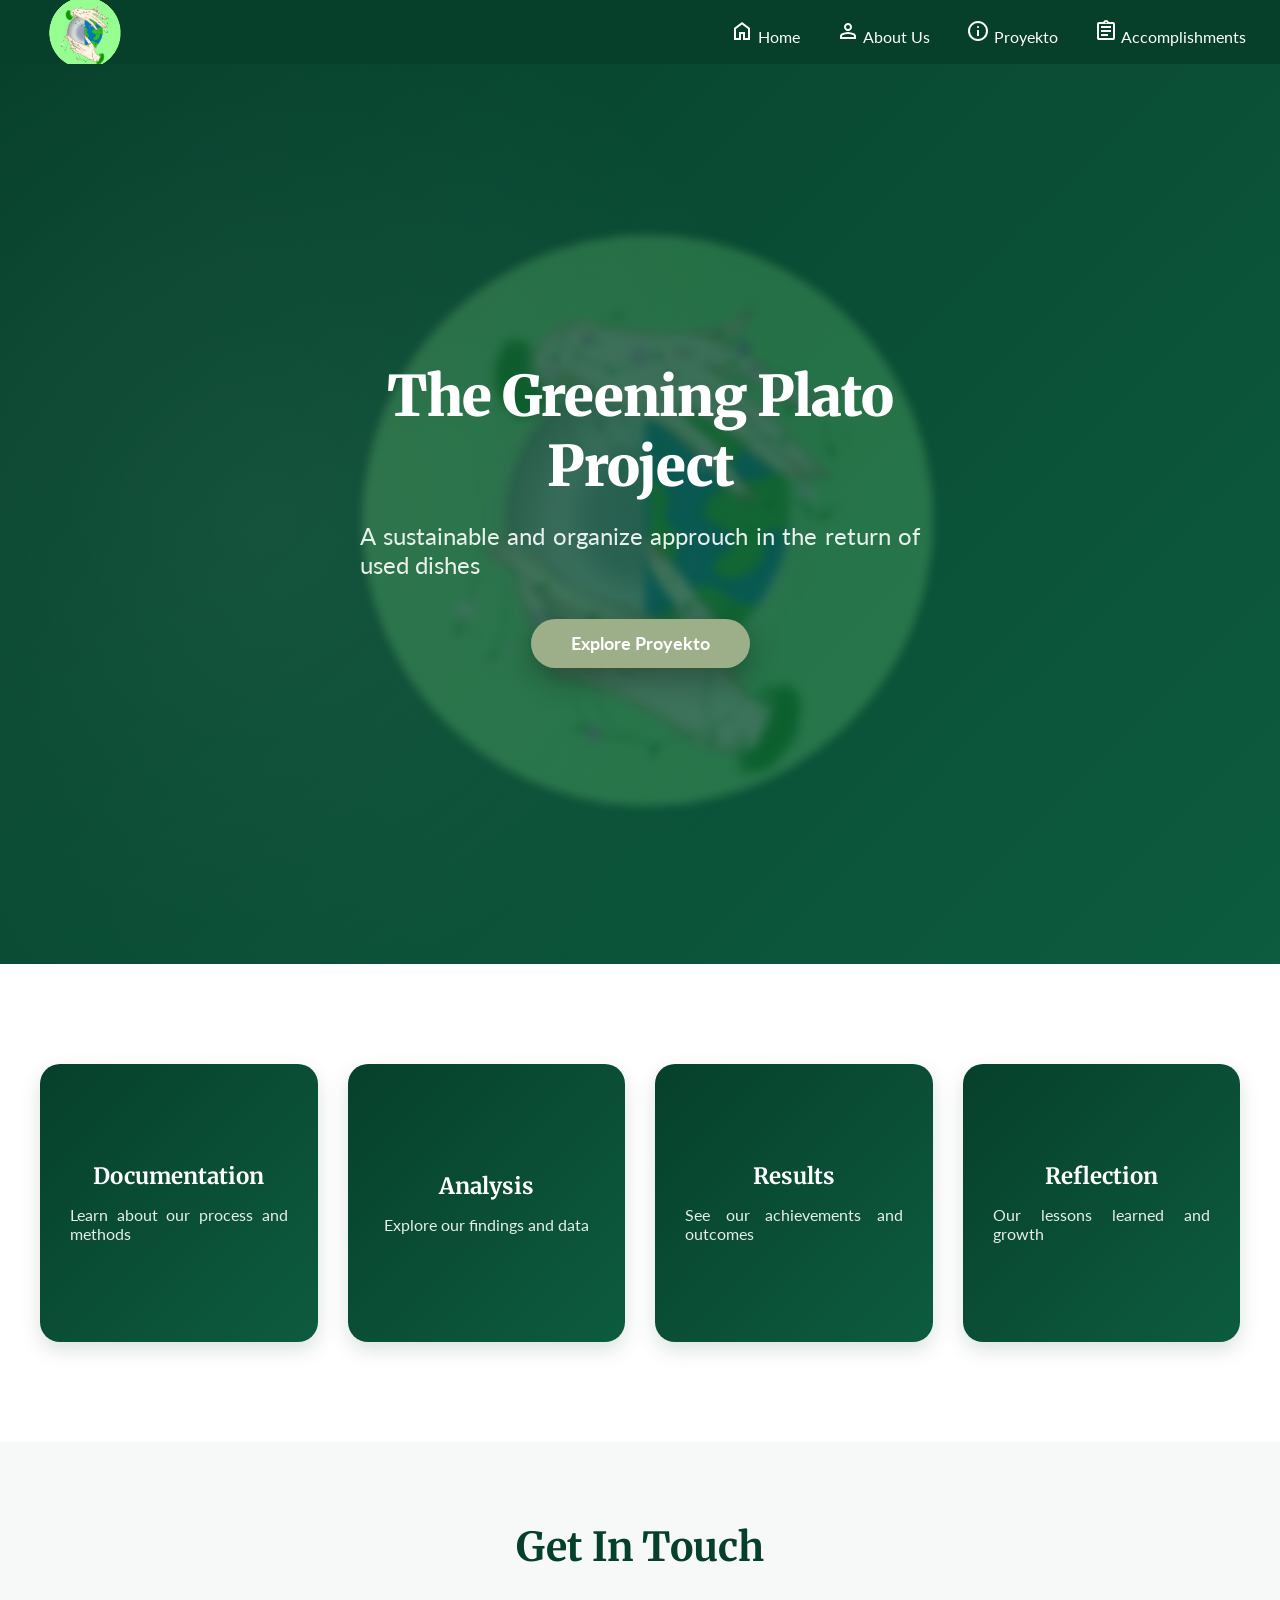
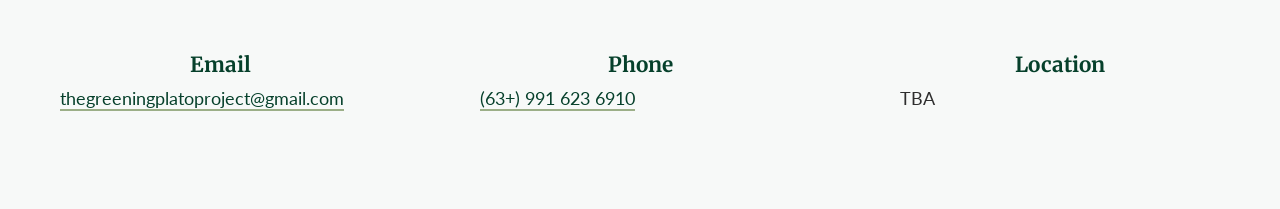
<file: index.html>
<!DOCTYPE html>
<html lang="en">
<head>
    <meta charset="UTF-8">
    <meta name="viewport" content="width=device-width, initial-scale=1.0">
    <title>The Greening Plato Project</title>
    <link rel="stylesheet" href="Design.css">
</head>
<body>

    <nav class="navbar">
        <a class="logo" href="./index.html">
            <img src="1.png" alt="Greening Plato logo">
        </a>
        <ul>
            <li><a href="./index.html"><img src="./Icons/Home.svg" alt="Home"> Home</a></li>
            <li><a href="./Pages/About.html"><img src="./Icons/AboutUs.svg" alt="About Us"> About Us</a></li>
            <li><a href="./Pages/Project.html"><img src="./Icons/Proyekto.svg" alt="Proyekto"> Proyekto</a></li>
            <li><a href="./Pages/Accomplishment.html"><img src="./Icons/Accomplishment.svg" alt="Accomplishments"> Accomplishments</a></li>
        </ul>
    </nav>

    <main>
        <!-- Hero Section -->
        <section class="hero">
            <div class="hero-content">
                <img src="1.png" alt="Greening Plato logo" class="hero-logo">
                <h1>The Greening Plato Project</h1>
                <p>A sustainable and organize approuch in the return of used dishes</p>
                <a href="./Pages/Project.html" class="cta-button">Explore Proyekto</a>
            </div>
        </section>

        <!-- Content Panels Section -->
        <section class="content-panels-section">
            <div class="content-panels-grid">
                <a href="./Pages/documentation.html" class="content-panel">
                    <h3>Documentation</h3>
                    <p>Learn about our process and methods</p>
                </a>
                <a href="./Pages/analysis.html" class="content-panel">
                    <h3>Analysis</h3>
                    <p>Explore our findings and data</p>
                </a>
                <a href="./Pages/result.html" class="content-panel">
                    <h3>Results</h3>
                    <p>See our achievements and outcomes</p>
                </a>
                
                <a href="./Pages/reflection.html" class="content-panel">
                    <h3>Reflection</h3>
                    <p>Our lessons learned and growth</p>
                </a>
            </div>
        </section>

        <!-- Contacts Section -->
        <section class="contacts" id="contact">
            <h2>Get In Touch</h2>
            <div class="contact-container">
                <div class="contact-info">
                    <h3>Email</h3>
                    <p><a href="mailto:thegreeningplatoproject@gmail.com">thegreeningplatoproject@gmail.com</a></p>
                </div>
                <div class="contact-info">
                    <h3>Phone</h3>
                    <p><a href="tel: (63+) 991 623 6910">(63+) 991 623 6910</a></p>
                </div>
                <div class="contact-info">
                    <h3>Location</h3>
                    <p>TBA</p>
                </div>
            </div>
        </section>
    </main>

</body>
</html>
</file>
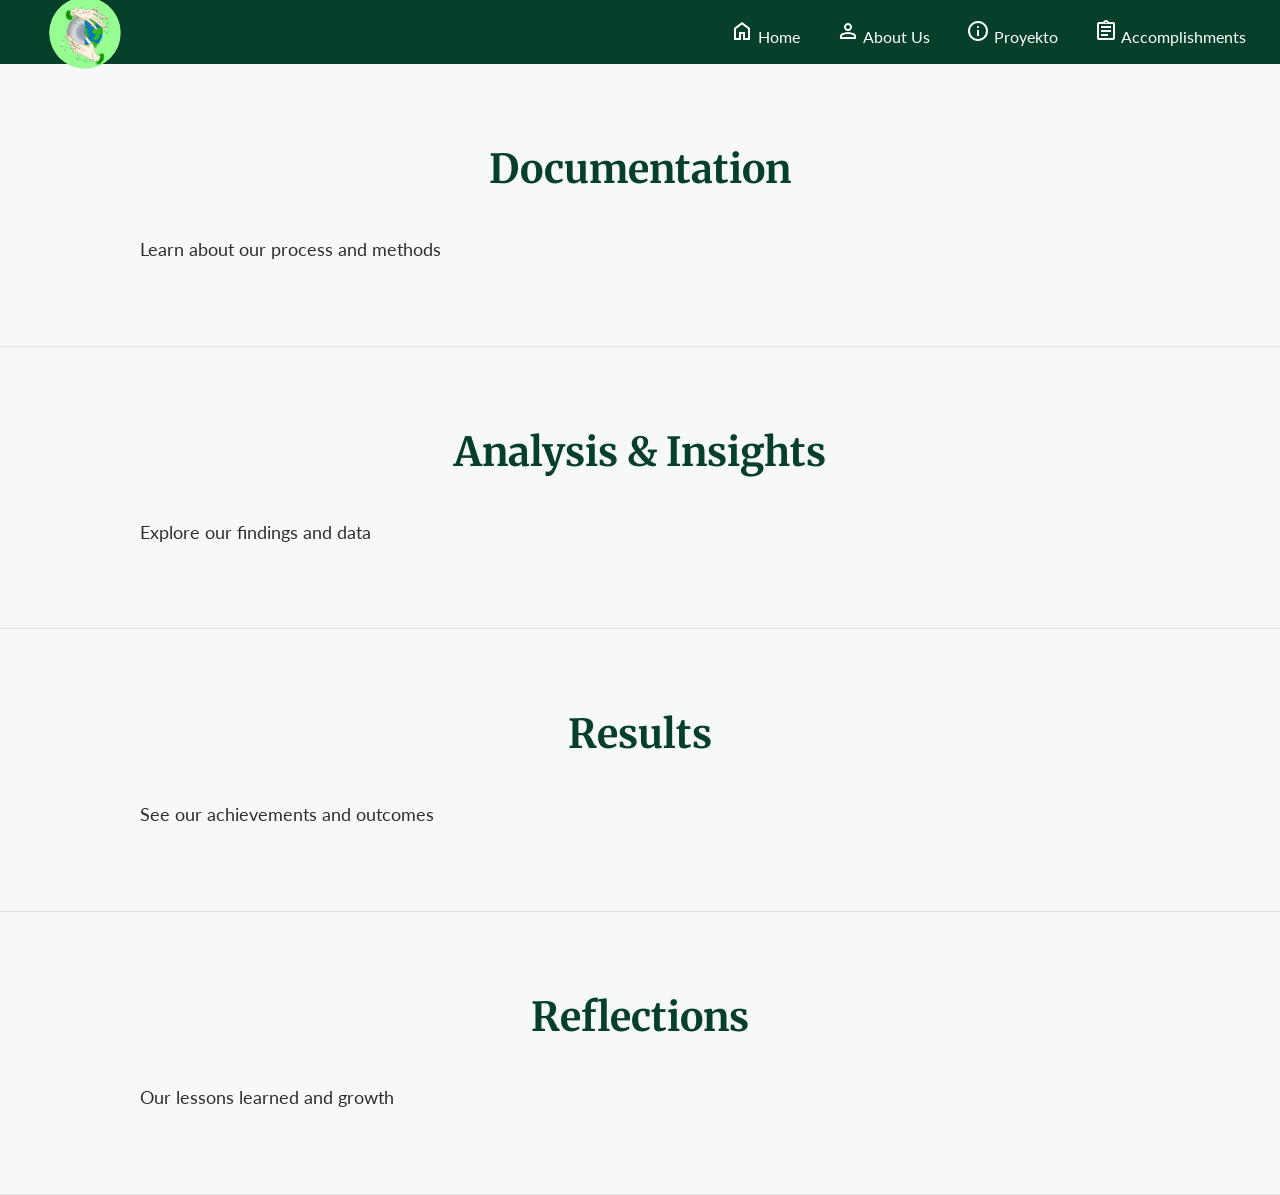
<file: Pages/Accomplishment.html>
<!DOCTYPE html>
<html lang="en">
<head>
    <meta charset="UTF-8">
    <meta name="viewport" content="width=device-width, initial-scale=1.0">
    <title>Accomplishments</title>
    <link rel="stylesheet" href="../Design.css">
</head>
<body>
    <nav class="navbar">
        <a class="logo" href="../index.html">
            <img src="../1.png" alt="Greening Plato logo">
        </a>
        <ul>
            <li><a href="../index.html"><img src="../Icons/Home.svg" alt="Home"> Home</a></li>
            <li><a href="About.html"><img src="../Icons/AboutUs.svg" alt="About Us"> About Us</a></li>
            <li><a href="Project.html"><img src="../Icons/Proyekto.svg" alt="Proyekto"> Proyekto</a></li>
            <li><a href="Accomplishment.html"><img src="../Icons/Accomplishment.svg" alt="Accomplishments"> Accomplishments</a></li>
        </ul>
    </nav>

    <main>
        <!-- Documentation Section -->
        <a href="documentation.html" class="accomplishment-section-link">
            <section class="accomplishment-section">
                <h2>Documentation</h2>
                <div class="accomplishment-content">
                    <p>Learn about our process and methods</p>
                </div>
            </section>
        </a>

        <!-- Analysis & Insights Section -->
        <a href="analysis.html" class="accomplishment-section-link">
            <section class="accomplishment-section">
                <h2>Analysis & Insights</h2>
                <div class="accomplishment-content">
                    <p>Explore our findings and data</p>
                </div>
            </section>
        </a>

        <!-- Results Section -->
        <a href="result.html" class="accomplishment-section-link">
            <section class="accomplishment-section">
                <h2>Results</h2>
                <div class="accomplishment-content">
                    <p>See our achievements and outcomes</p>
                </div>
            </section>
        </a>

        <!-- Reflections Section -->
        <a href="reflection.html" class="accomplishment-section-link">
            <section class="accomplishment-section">
                <h2>Reflections</h2>
                <div class="accomplishment-content">
                    <p>Our lessons learned and growth</p>
                </div>
            </section>
        </a>
    </main>
</body>
</html>
</file>
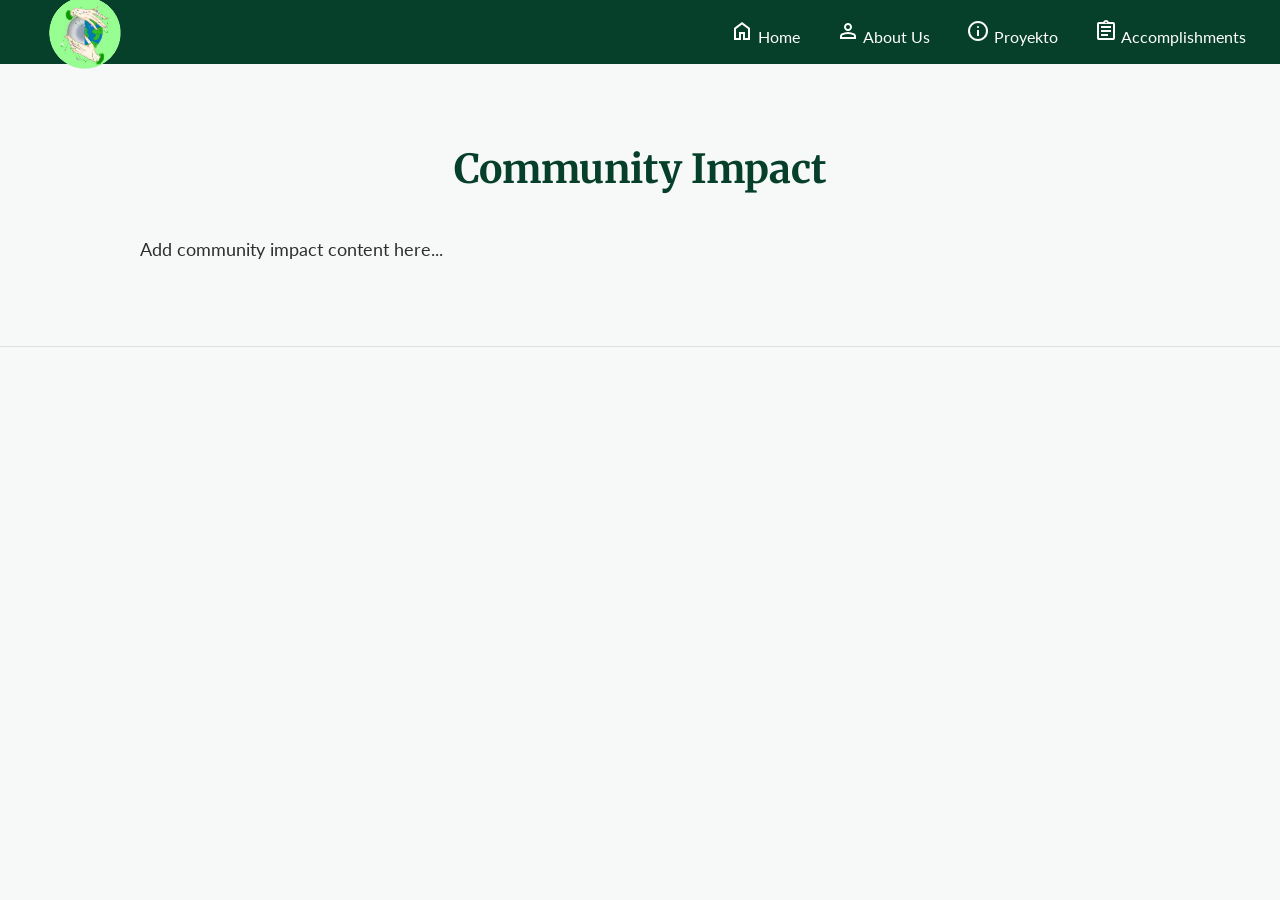
<file: Pages/community.html>
<!DOCTYPE html>
<html lang="en">
<head>
    <meta charset="UTF-8">
    <meta name="viewport" content="width=device-width, initial-scale=1.0">
    <title>Community Impact</title>
    <link rel="stylesheet" href="../Design.css">
</head>
<body>
    <nav class="navbar">
        <a class="logo" href="../index.html">
            <img src="../1.png" alt="Greening Plato logo">
        </a>
        <ul>
            <li><a href="../index.html"><img src="../Icons/Home.svg" alt="Home"> Home</a></li>
            <li><a href="About.html"><img src="../Icons/AboutUs.svg" alt="About Us"> About Us</a></li>
            <li><a href="Project.html"><img src="../Icons/Proyekto.svg" alt="Proyekto"> Proyekto</a></li>
            <li><a href="Accomplishment.html"><img src="../Icons/Accomplishment.svg" alt="Accomplishments"> Accomplishments</a></li>
        </ul>
    </nav>

    <main>
        <!-- Community Impact Section -->
        <section class="accomplishment-section">
            <h2>Community Impact</h2>
            <div class="accomplishment-content">
                <p>Add community impact content here...</p>
            </div>
        </section>
    </main>

</body>
</html>
</file>
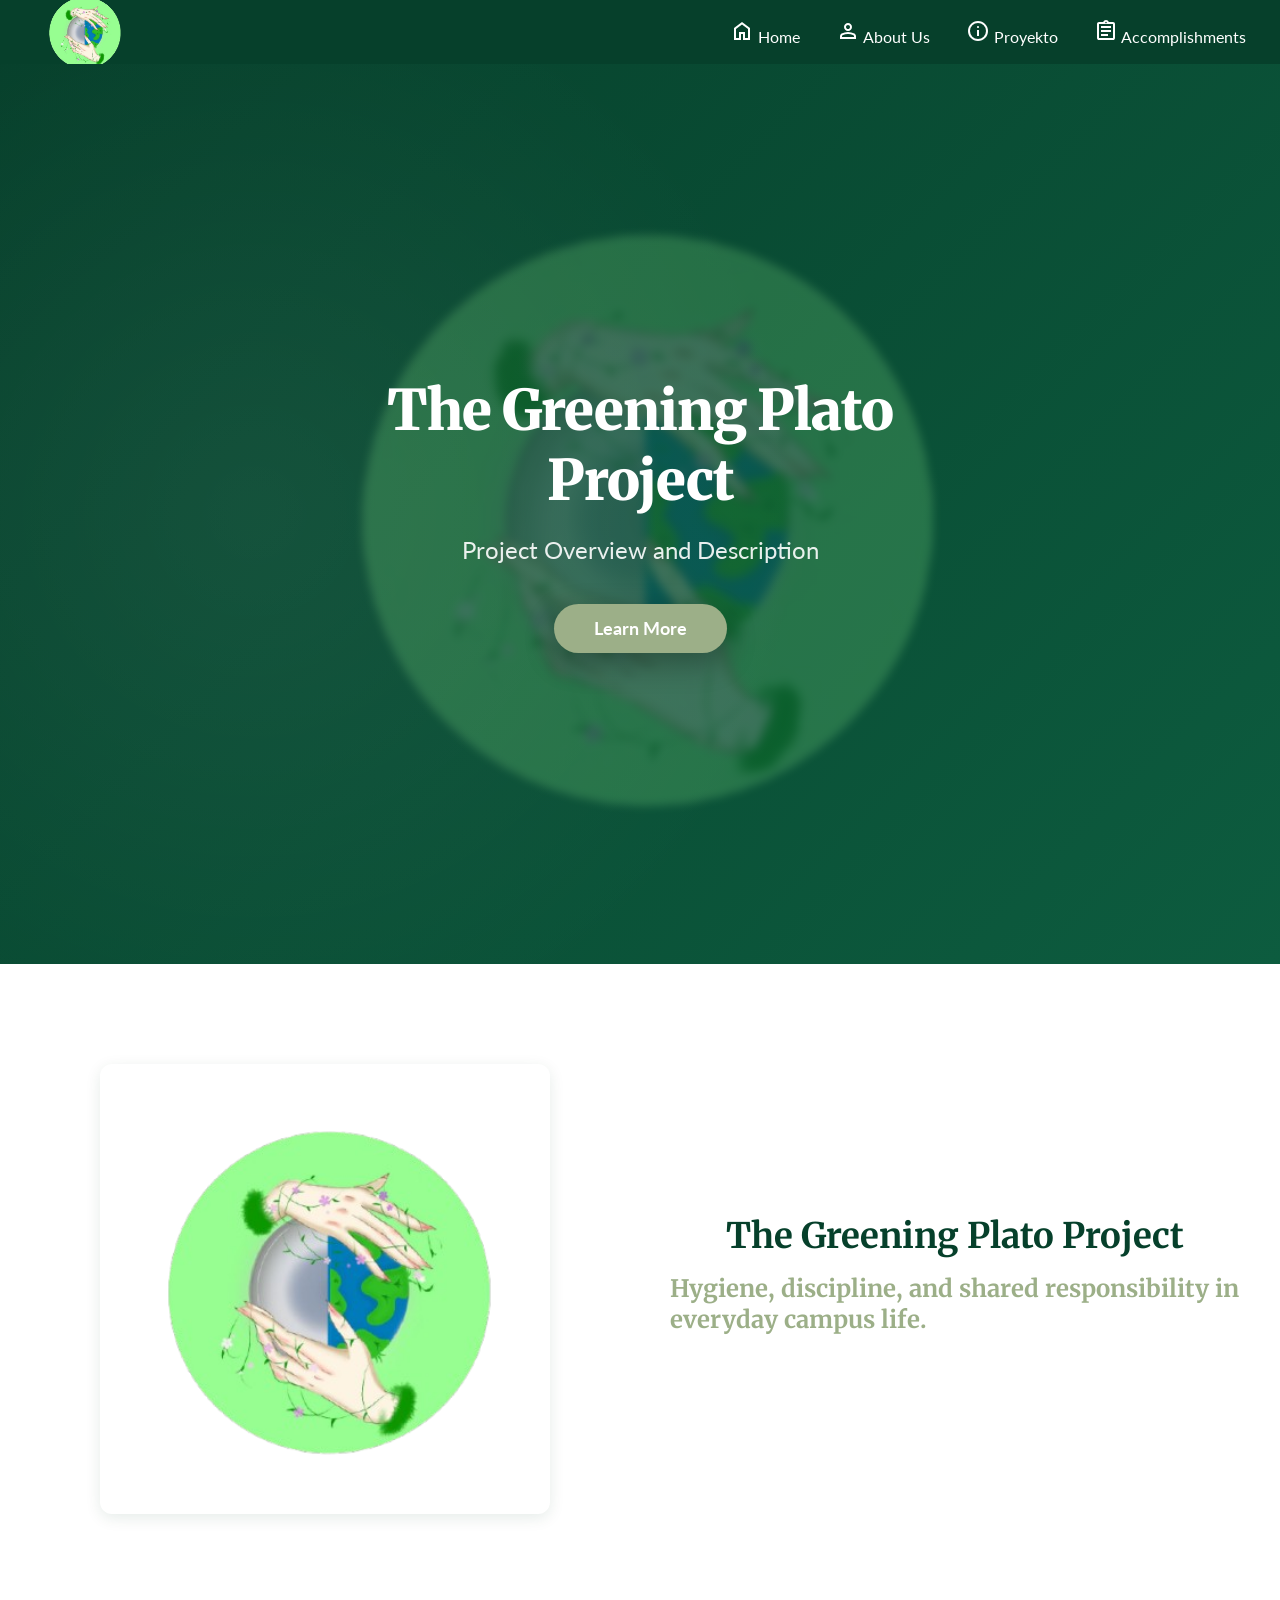
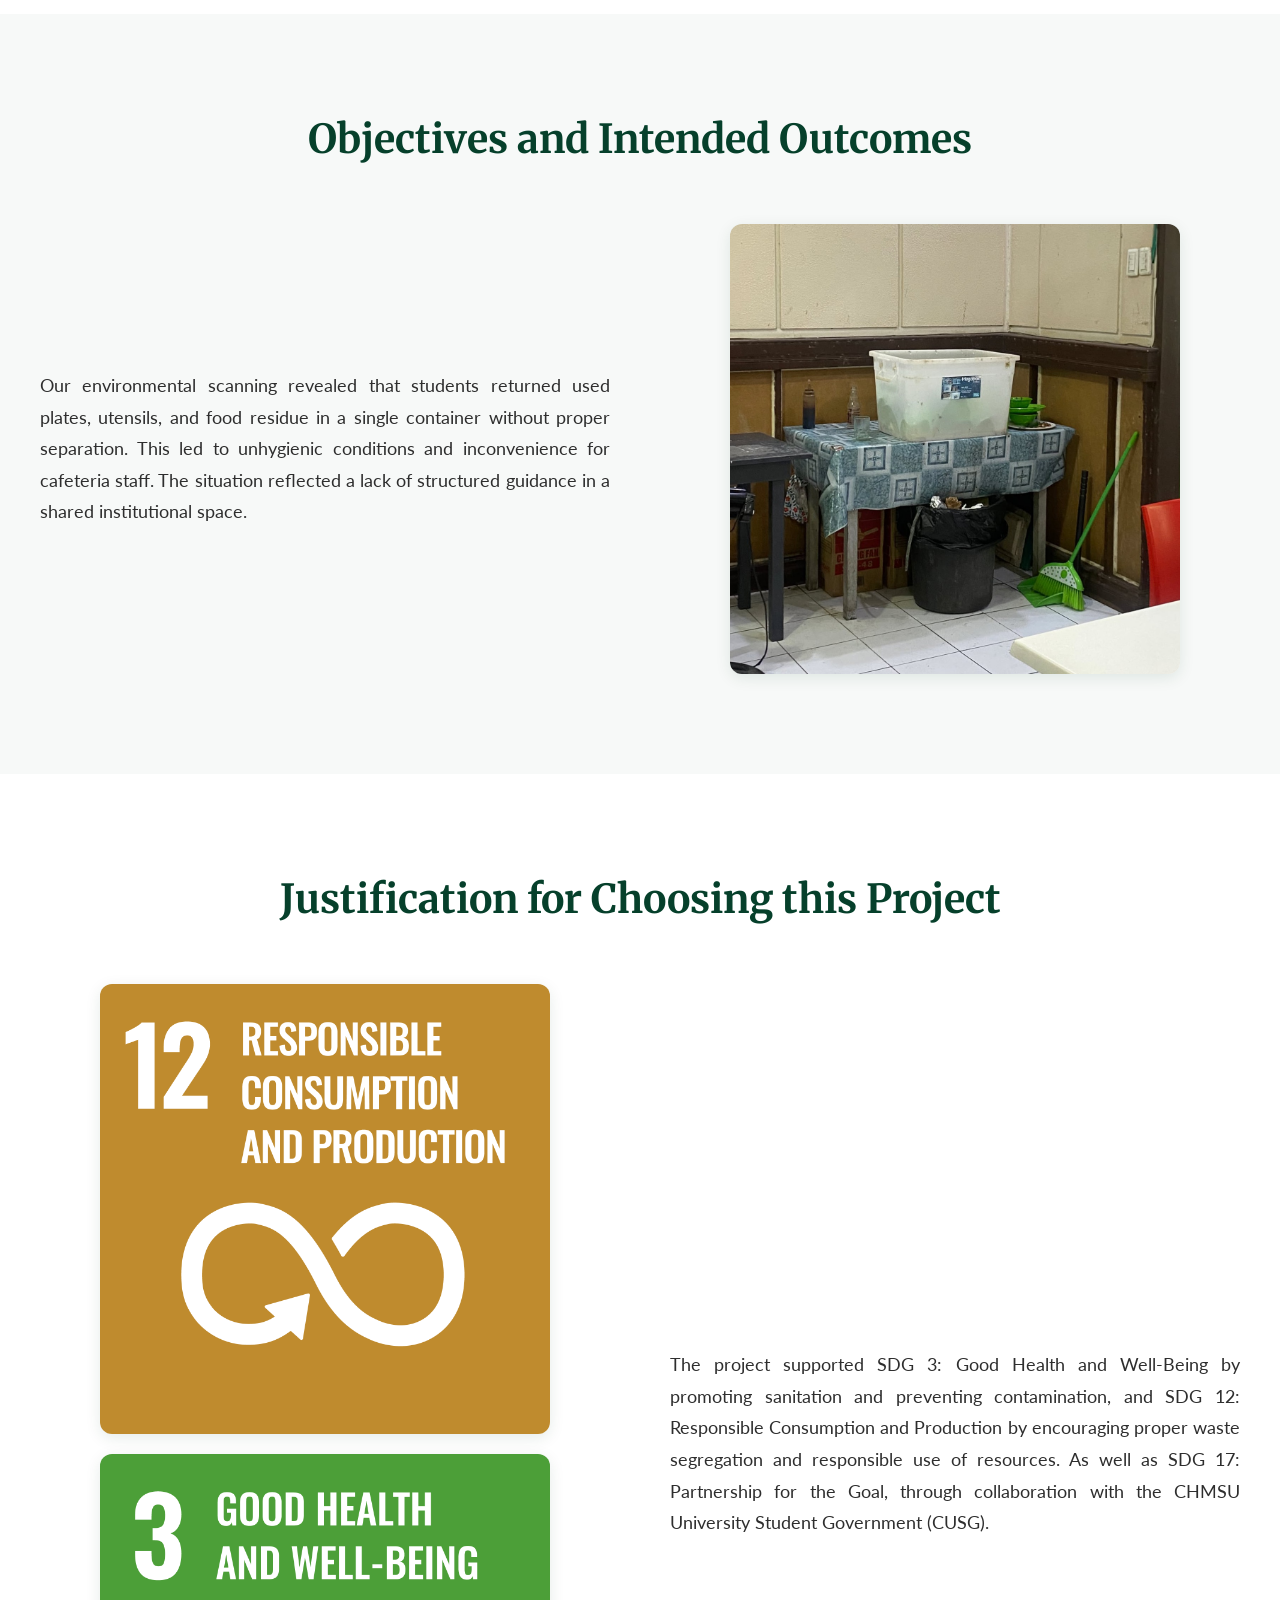
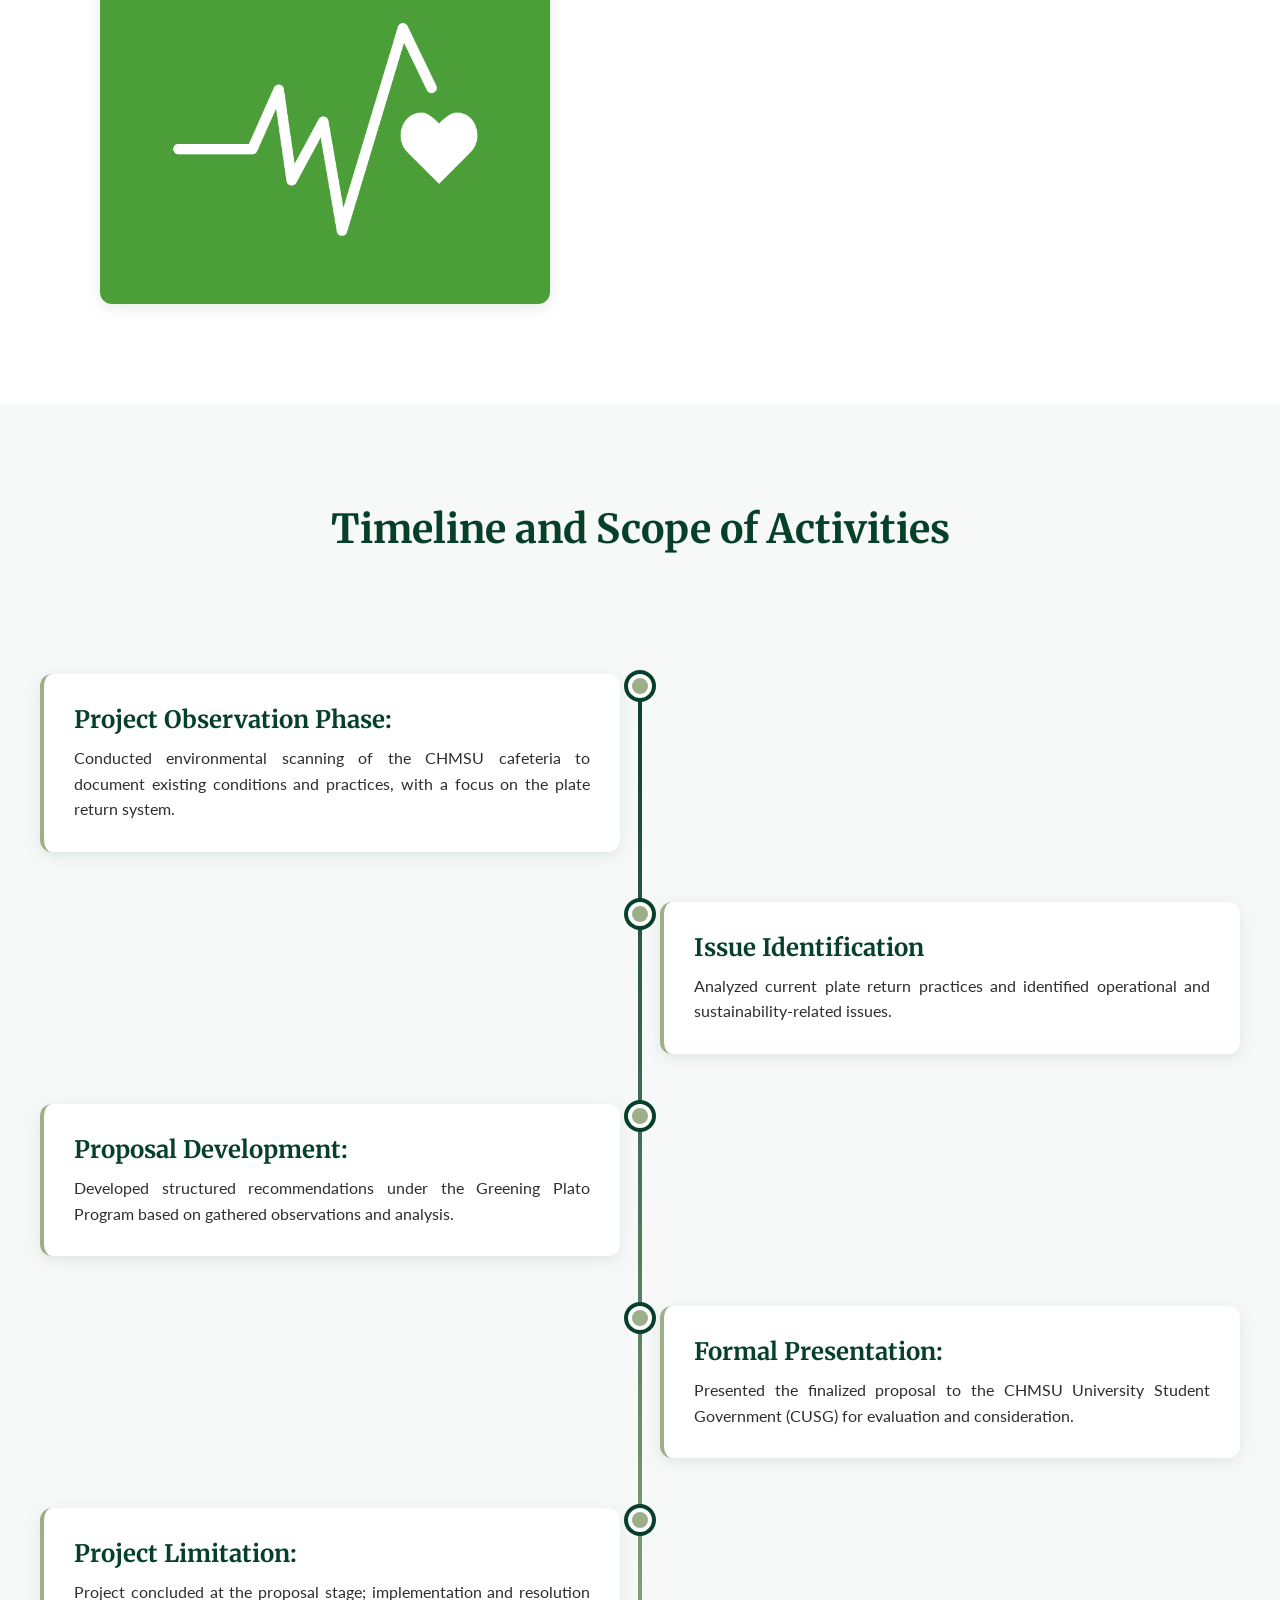
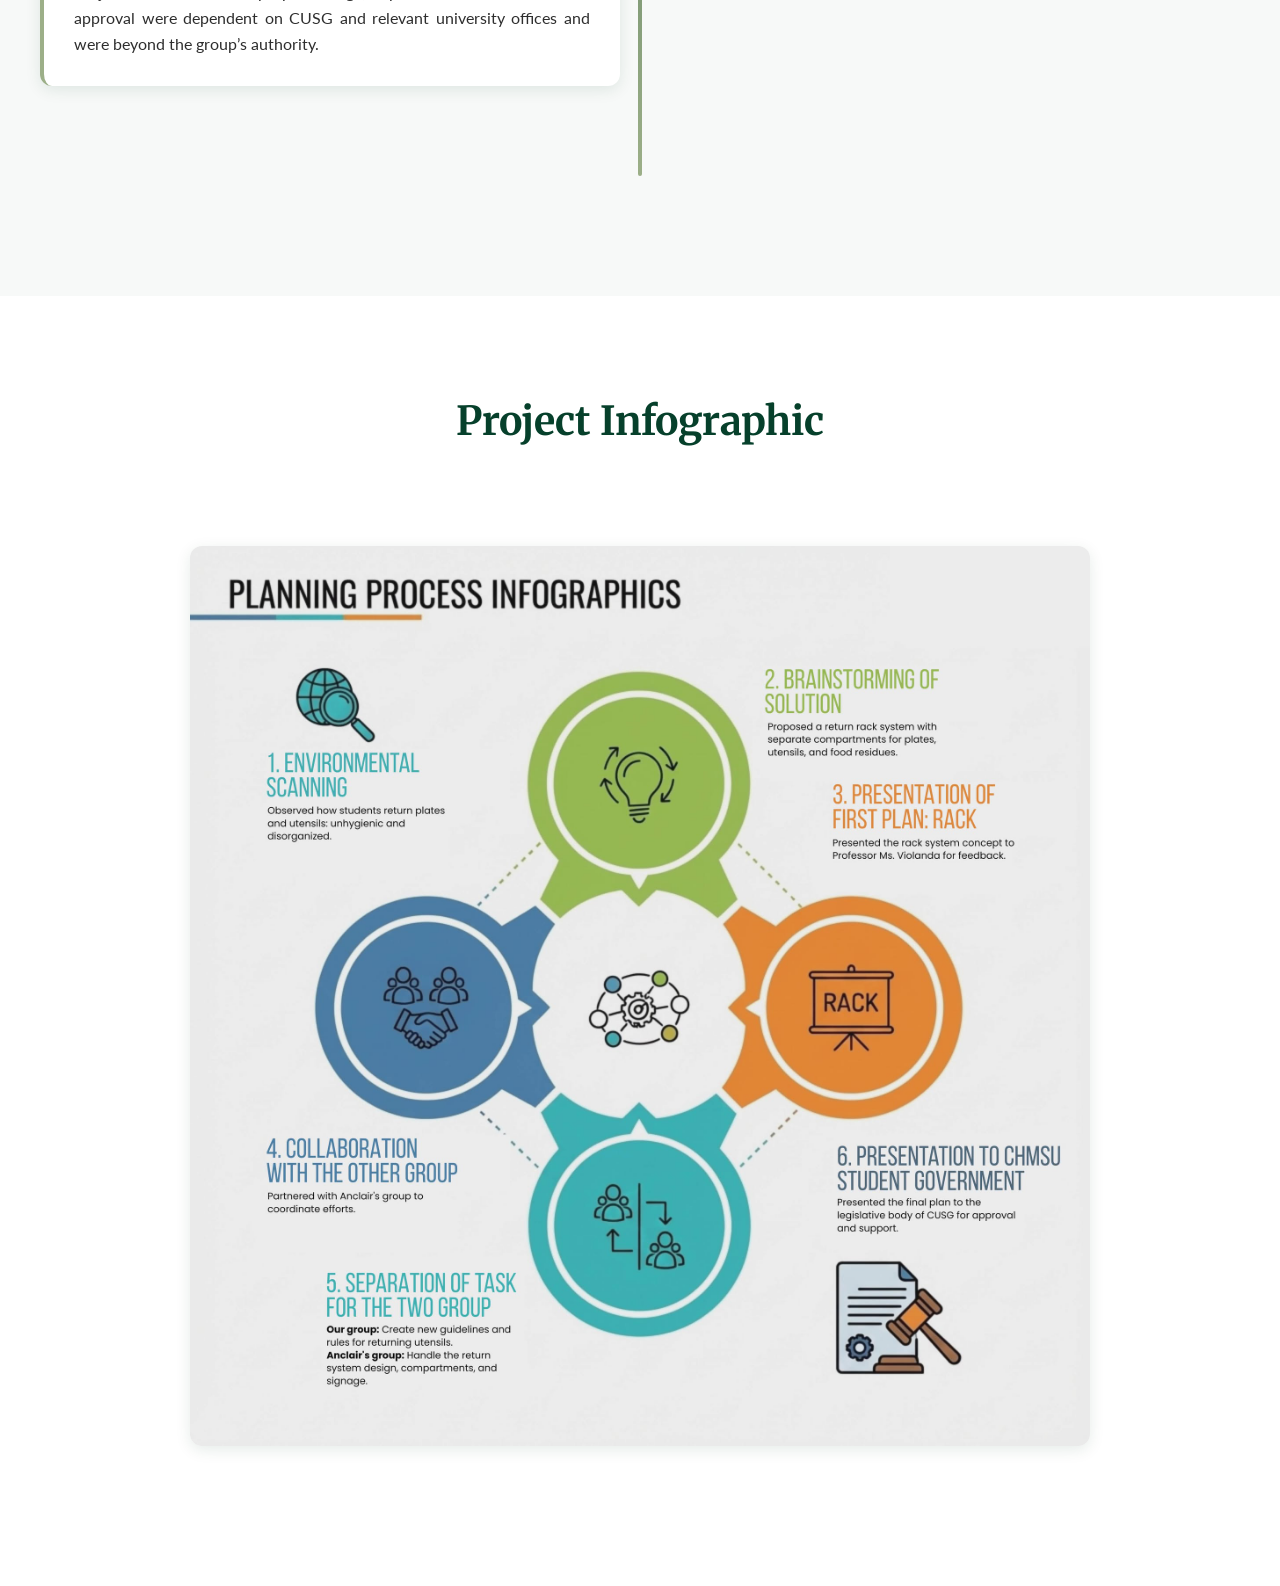
<file: Pages/Project.html>
<!DOCTYPE html>
<html lang="en">
<head>
    <meta charset="UTF-8">
    <meta name="viewport" content="width=device-width, initial-scale=1.0">
    <title>Project</title>
    <link rel="stylesheet" href="../Design.css">
</head>
<body>
    <nav class="navbar">
        <a class="logo" href="../index.html">
            <img src="../1.png" alt="Greening Plato logo">
        </a>
        <ul>
            <li><a href="../index.html"><img src="../Icons/Home.svg" alt="Home"> Home</a></li>
            <li><a href="About.html"><img src="../Icons/AboutUs.svg" alt="About Us"> About Us</a></li>
            <li><a href="Project.html"><img src="../Icons/Proyekto.svg" alt="Proyekto"> Proyekto</a></li>
            <li><a href="Accomplishment.html"><img src="../Icons/Accomplishment.svg" alt="Accomplishments"> Accomplishments</a></li>
        </ul>
    </nav>

    <main>
        <!-- Hero Section -->
        <section class="hero">
            <div class="hero-content">
                <img src="../1.png" alt="Greening Plato logo" class="hero-logo">
                <h1>The Greening Plato Project</h1>
                <p>Project Overview and Description</p>
                <a href="#project-details" class="cta-button">Learn More</a>
            </div>
        </section>

        <!-- Project Title and Theme Section -->
        <section class="project-section" id="project-details">
            <div class="project-content">
                <div class="project-with-image">
                    <div class="project-image-wrapper">
                        <img src="../1.png" alt="Logo">
                    </div>
                    <div class="project-text">
                        <h2>The Greening Plato Project</h2>
                        <h3>Hygiene, discipline, and shared responsibility in everyday campus life.</h3>
                        <p><!-- Insert project title and theme description here --></p>
                    </div>
                </div>
            </div>
        </section>

        <!-- Objectives and Intended Outcomes Section -->
        <section class="project-section alt-bg">
            <div class="project-content">
                <h2>Objectives and Intended Outcomes</h2>
                <div class="project-with-image">
                    <div class="project-text">
                        <p>Our environmental scanning revealed that students returned used plates, utensils, and food residue in a single container without proper separation. This led to unhygienic conditions and inconvenience for cafeteria staff. The situation reflected a lack of structured guidance in a shared institutional space.</p>
                    </div>
                    <div class="project-image-wrapper">
                        <img src="../Group Image/peak.jpg" alt="Image of the return system during peak time.">
                    </div>
                </div>
            </div>
        </section>

        <!-- Justification for Choosing this Project Section -->
        <section class="project-section">
            <div class="project-content">
                <h2>Justification for Choosing this Project</h2>
                <div class="project-with-image">
                    <div class="project-image-wrapper">
                        <img src="../Icons/SDG 12.png" alt="SDG 12 Icon">
                        <img src="../Icons/SDG 3.png" alt="SDG 3 Icon">
                    </div>
                    <div class="project-text">
                        <p>The project supported SDG 3: Good Health and Well-Being by promoting sanitation and preventing contamination, and SDG 12: Responsible Consumption and Production by encouraging proper waste segregation and responsible use of resources. As well as SDG 17: Partnership for the Goal, through collaboration with the CHMSU University Student Government (CUSG).</p>
                    </div>
                </div>
            </div>
        </section>

        <!-- Timeline and Scope of Activities Section -->
        <section class="project-section alt-bg">
            <div class="project-content">
                <h2>Timeline and Scope of Activities</h2>
                <div class="timeline-wrapper">
                    <div class="timeline">
                        <!-- Timeline Item 1 -->
                        <div class="timeline-item">
                            <div class="timeline-dot"></div>
                            <div class="timeline-content">
                                <h3>Project Observation Phase:</h3>
                                <p>Conducted environmental scanning of the CHMSU cafeteria to document existing conditions and practices, with a focus on the plate return system.</p>
                            </div>
                        </div>

                        <!-- Timeline Item 2 -->
                        <div class="timeline-item">
                            <div class="timeline-dot"></div>
                            <div class="timeline-content">
                                <h3>Issue Identification</h3>
                                <p>Analyzed current plate return practices and identified operational and sustainability-related issues.</p>
                            </div>
                        </div>

                        <!-- Timeline Item 3 -->
                        <div class="timeline-item">
                            <div class="timeline-dot"></div>
                            <div class="timeline-content">
                                <h3>Proposal Development:</h3>
                                <p>Developed structured recommendations under the Greening Plato Program based on gathered observations and analysis.</p>
                            </div>
                        </div>

                        <!-- Timeline Item 4 -->
                        <div class="timeline-item">
                            <div class="timeline-dot"></div>
                            <div class="timeline-content">
                                <h3>Formal Presentation:</h3>
                                <p>Presented the finalized proposal to the CHMSU University Student Government (CUSG) for evaluation and consideration.</p>
                            </div>
                        </div>

                        <!-- Timeline Item 5 -->
                        <div class="timeline-item">
                            <div class="timeline-dot"></div>
                            <div class="timeline-content">
                                <h3>Project Limitation:</h3>
                                <p>Project concluded at the proposal stage; implementation and resolution approval were dependent on CUSG and relevant university offices and were beyond the group’s authority.</p>
                            </div>
                        </div>
                    </div>
                </div>
            </div>
        </section>

        <!-- Infographic Section -->
        <section class="project-section">
            <div class="project-content">
                <h2>Project Infographic</h2>
                <div class="infographic-wrapper">
                    <img src="../Images/Infograph.jpg" alt="Project Infographic">
                </div>
            </div>
        </section>
    </main>

</body>
</html>
</file>
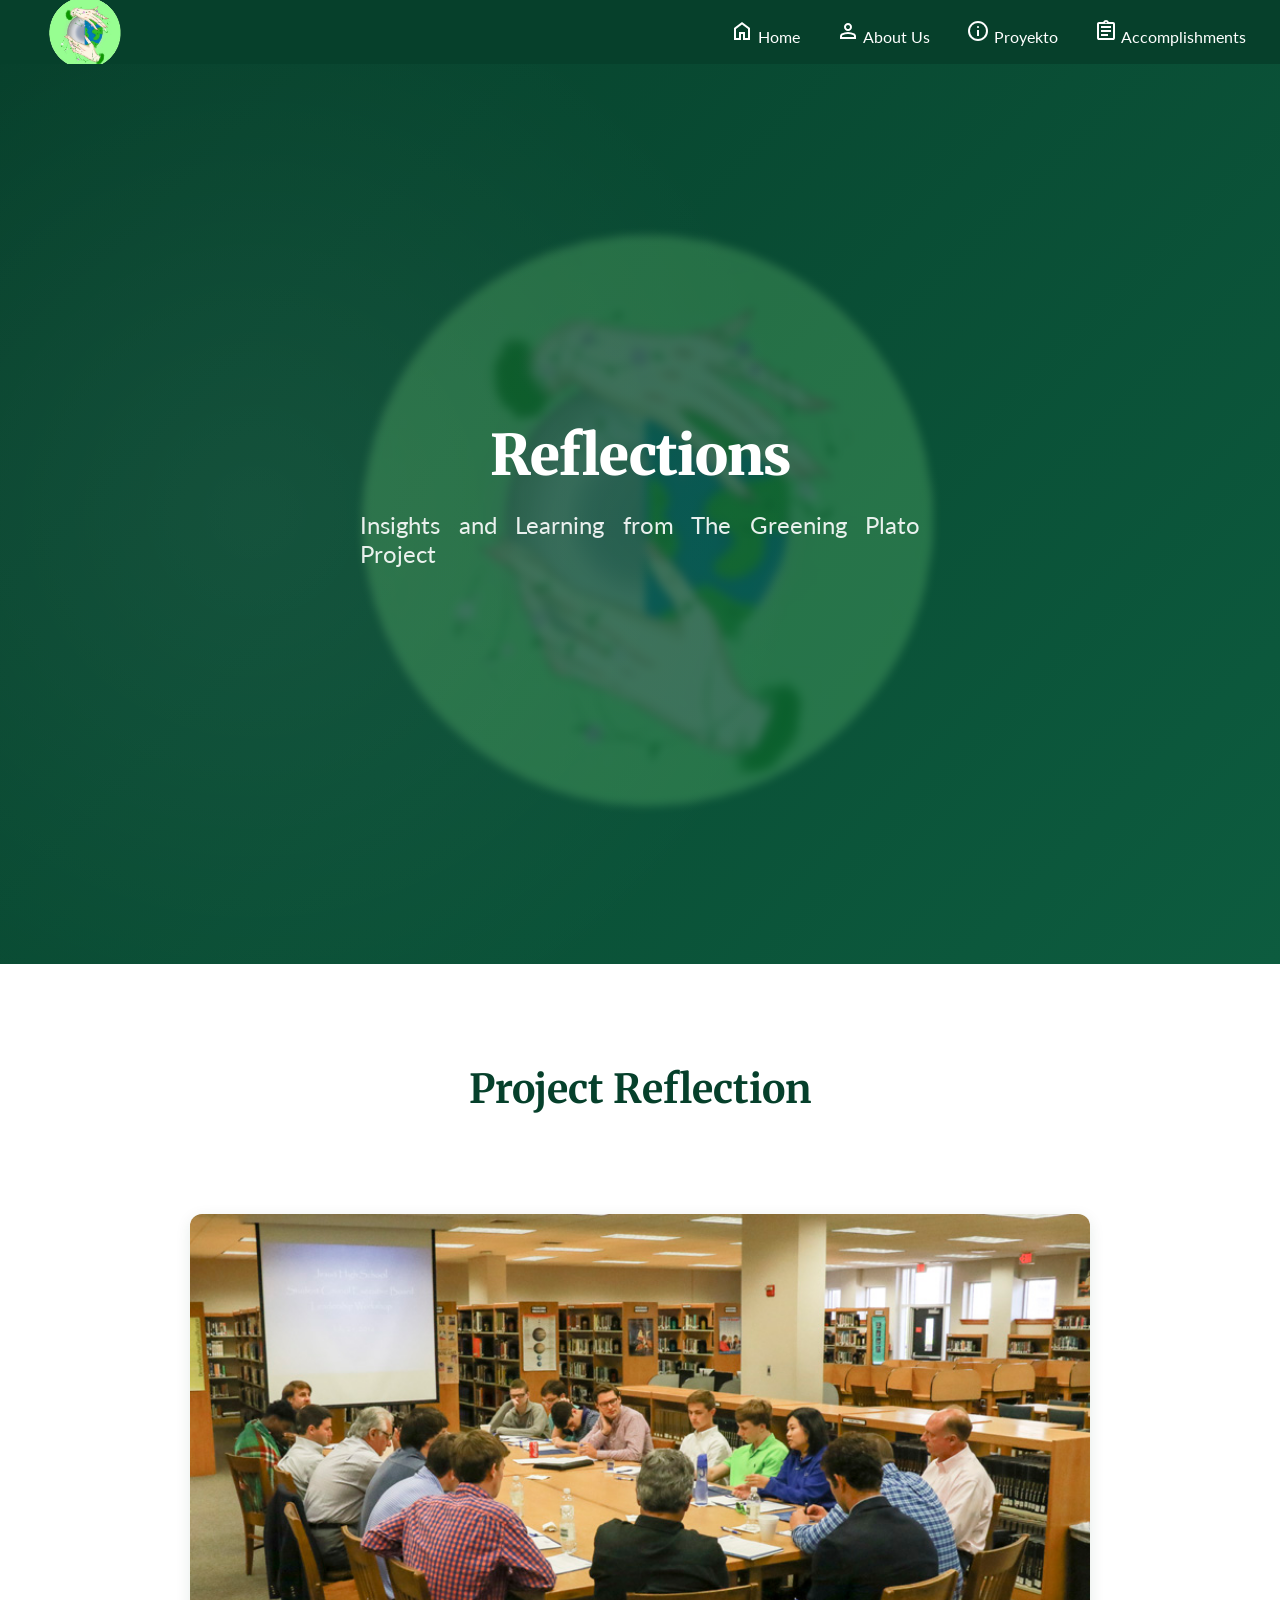
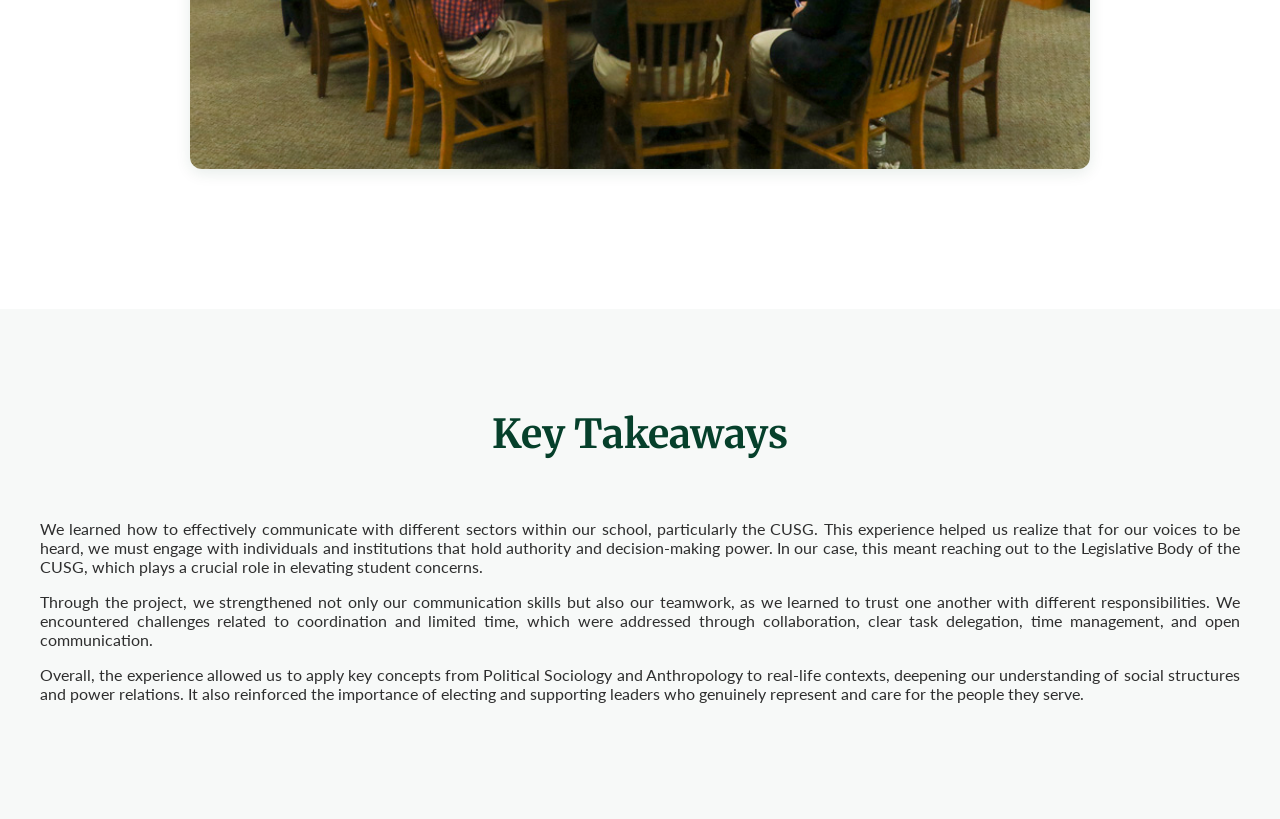
<file: Pages/reflection.html>
<!DOCTYPE html>
<html lang="en">
<head>
    <meta charset="UTF-8">
    <meta name="viewport" content="width=device-width, initial-scale=1.0">
    <title>Reflections</title>
    <link rel="stylesheet" href="../Design.css">
</head>
<body>
    <nav class="navbar">
        <a class="logo" href="../index.html">
            <img src="../1.png" alt="Greening Plato logo">
        </a>
        <ul>
            <li><a href="../index.html"><img src="../Icons/Home.svg" alt="Home"> Home</a></li>
            <li><a href="About.html"><img src="../Icons/AboutUs.svg" alt="About Us"> About Us</a></li>
            <li><a href="Project.html"><img src="../Icons/Proyekto.svg" alt="Proyekto"> Proyekto</a></li>
            <li><a href="Accomplishment.html"><img src="../Icons/Accomplishment.svg" alt="Accomplishments"> Accomplishments</a></li>
        </ul>
    </nav>

    <main>
        <!-- Reflections Hero Section -->
        <section class="hero">
            <div class="hero-content">
                <img src="../1.png" alt="Greening Plato logo" class="hero-logo">
                <h1>Reflections</h1>
                <p>Insights and Learning from The Greening Plato Project</p>
            </div>
        </section>

        <!-- Image Section -->
        <section class="project-section">
            <div class="project-content">
                <h2>Project Reflection</h2>
                <div class="infographic-wrapper">
                    <img src="../Images/council.jpg" alt="Reflection Image">
                </div>
            </div>
        </section>

        <!-- Lorem Ipsum Section -->
        <section class="project-section alt-bg">
            <div class="project-content">
                <h2>Key Takeaways</h2>
                <p>We learned how to effectively communicate with different sectors within our school, particularly the CUSG. This experience helped us realize that for our voices to be heard, we must engage with individuals and institutions that hold authority and decision-making power. In our case, this meant reaching out to the Legislative Body of the CUSG, which plays a crucial role in elevating student concerns.</p>
                <p>Through the project, we strengthened not only our communication skills but also our teamwork, as we learned to trust one another with different responsibilities. We encountered challenges related to coordination and limited time, which were addressed through collaboration, clear task delegation, time management, and open communication.</p>
                <p>Overall, the experience allowed us to apply key concepts from Political Sociology and Anthropology to real-life contexts, deepening our understanding of social structures and power relations. It also reinforced the importance of electing and supporting leaders who genuinely represent and care for the people they serve.</p>
            </div>
        </section>
    </main>

</body>
</html>
</file>
<file: Design.css>
@import url('https://fonts.googleapis.com/css2?family=Lato:wght@400;700&family=Merriweather:wght@400;700;900&display=swap');

body{
    margin: 0;
    padding: 0;
    font-family: 'Lato', sans-serif;
    background-color: #F7F9F8;
    color: #2E2E2E;
    overflow-x: hidden;
    box-sizing: border-box;
}

p {
    text-align: justify;
}

*{
    box-sizing: border-box;
}

h1, h2, h3, h4, h5, h6{
    font-family: 'Merriweather', serif;
}

/* Navbar container: logo left, nav items right */
.navbar{
    display: flex;
    align-items: center;
    justify-content: space-between;
    background-color: #06402B;
    padding: 0 20px;
    height: 64px;
}

.navbar .logo{
    display: flex;
    align-items: center;
    gap: 10px;
    color: white;
    text-decoration: none;
    font-weight: 700;
    font-size: 1.1rem;
}

/* Logo image sizing */
.navbar .logo img{
    height: 100px;
    width: auto;
    display: block;
}

.navbar ul{
    list-style: none;
    margin: 0;
    padding: 0;
    display: flex;
    gap: 8px;
    align-items: center;
}

.navbar li{
    display: inline-block;
}

/* Links and buttons in the navbar share styles */
.navbar a,
.navbar button{
    color: white;
    text-decoration: none;
    padding: 10px 14px;
    background: transparent;
    border: none;
    cursor: pointer;
    font-size: 1rem;
    border-radius: 6px;
    transition: background-color 220ms ease-out, transform 140ms ease-out;
}

.navbar a:hover,
.navbar button:hover{
    background-color: rgba(255,255,255,0.08);
    transform: translateY(-3px);
}

.navbar button:focus{
    outline: none;
    box-shadow: 0 0 0 4px rgba(255,255,255,0.06);
}

/* Small screens: compact padding */
@media (max-width: 520px){
    .navbar{
        padding: 0 12px;
    }
    .navbar a,
    .navbar button{
        padding: 8px 10px;
        font-size: 0.95rem;
    }
}

/* Hero Section */
.hero{
    width: 100%;
    height: 100vh;
    background: linear-gradient(135deg, #06402B 0%, #0D5C3F 100%);
    display: flex;
    align-items: center;
    justify-content: center;
    text-align: center;
    color: #FFFFFF;
    position: relative;
    overflow: hidden;
}

.hero::before{
    content: '';
    position: absolute;
    top: 0;
    left: 0;
    right: 0;
    bottom: 0;
    background: radial-gradient(circle at 20% 50%, rgba(255,255,255,0.05) 0%, transparent 50%);
    pointer-events: none;
}

.hero-content{
    position: relative;
    z-index: 1;
    max-width: 600px;
    padding: 20px;
    display: flex;
    flex-direction: column;
    align-items: center;
}

.hero-content::before {
    content: '';
    position: absolute;
    top: 50%;
    left: 50%;
    transform: translate(-50%, -50%);
    width: 800px;
    height: 800px;
    background-image: url('../1.png');
    background-size: contain;
    background-repeat: no-repeat;
    background-position: center;
    opacity: 0.20;
    filter: blur(4px);
    z-index: 0;
    pointer-events: none;
}

.hero-logo{
    display: none;
    width: 120px;
    height: auto;
    margin-bottom: 30px;
    object-fit: contain;
}

.hero h1{
    font-size: 3.5rem;
    margin: 0 0 20px 0;
    font-weight: 900;
    letter-spacing: -1px;
    animation: fadeInDown 0.8s ease-out;
    color: #FFFFFF;
    position: relative;
    z-index: 2;
}

.hero p{
    font-size: 1.5rem;
    margin: 0 0 40px 0;
    color: rgba(255,255,255,0.9);
    animation: fadeInUp 0.8s ease-out 0.2s both;
    font-family: 'Lato', sans-serif;
    position: relative;
    z-index: 2;
}

.cta-button{
    display: inline-block;
    padding: 14px 40px;
    background-color: #9CAF88;
    font-size: 1.1rem;
    color: #FFFFFF;
    text-decoration: none;
    border-radius: 50px;
    font-weight: 700;
    font-size: 1.1rem;
    transition: background-color 220ms ease-out, transform 140ms ease-out, box-shadow 220ms ease-out;
    animation: fadeInUp 0.8s ease-out 0.4s both;
    box-shadow: 0 10px 30px rgba(0,0,0,0.3);
    font-family: 'Lato', sans-serif;
}

.cta-button:hover{
    background-color: #85916F;
    box-shadow: 0 14px 40px rgba(0,0,0,0.4);
}

/* Hide logo on small mobile screens */
@media (max-width: 480px){
    .navbar .logo{
        display: none;
    }
}

.contacts h2{
    font-size: 2.5rem;
    margin: 0 0 60px 0;
    color: #06402B;
    font-family: 'Merriweather', serif;
}

.contact-container{
    display: flex;
    justify-content: center;
    gap: 60px;
    flex-wrap: wrap;
    max-width: 1200px;
    margin: 0 auto;
}

/* Contacts wrapper: center heading and content */
.contacts{
    width: 100%;
    padding: 80px 20px;
    text-align: center;
    box-sizing: border-box;
}

.contact-info{
    flex: 1;
    min-width: 250px;
    padding: 20px;
}

.contact-info h3{
    font-size: 1.3rem;
    color: #06402B;
    margin: 0 0 10px 0;
    font-family: 'Merriweather', serif;
}

.contact-info p{
    font-size: 1.1rem;
    color: #2E2E2E;
    margin: 0;
    font-family: 'Lato', sans-serif;
}

.contact-info a{
    color: #06402B;
    text-decoration: none;
    border-bottom: 2px solid #9CAF88;
    transition: color 220ms ease-out, border-color 220ms ease-out;
    font-family: 'Lato', sans-serif;
}

.contact-info a:hover{
    color: #9CAF88;
    border-bottom-color: #06402B;
}

/* Animations */
@keyframes fadeInDown{
    from{
        opacity: 0;
        transform: translateY(-30px);
    }
    to{
        opacity: 1;
        transform: translateY(0);
    }
}

@keyframes fadeInUp{
    from{
        opacity: 0;
        transform: translateY(30px);
    }
    to{
        opacity: 1;
        transform: translateY(0);
    }
}

/* Logo Section */
.logo-section{
    width: 100%;
    padding: 80px 20px;
    background-color: #F7F9F8;
    display: flex;
    justify-content: center;
    align-items: center;
}

.page-logo{
    max-width: 200px;
    height: auto;
    object-fit: contain;
}

/* Team Section */
.team-section{
    width: 100%;
    padding: 100px 20px;
    background-color: #F7F9F8;
}

.team-section h1{
    font-size: 2.8rem;
    text-align: center;
    color: #06402B;
    margin: 0 0 70px 0;
    font-family: 'Merriweather', serif;
}

.team-grid{
    display: grid;
    grid-template-columns: repeat(auto-fit, minmax(280px, 1fr));
    gap: 40px;
    max-width: 1200px;
    margin: 0 auto;
}

.team-member{
    text-align: center;
}

.member-image-wrapper{
    margin-bottom: 25px;
    display: flex;
    justify-content: center;
}

.member-image{
    width: 280px;
    height: 280px;
    object-fit: cover;
    border-radius: 20px;
    cursor: pointer;
    transition: transform 300ms ease-out, box-shadow 300ms ease-out;
    box-shadow: 0 8px 20px rgba(6, 64, 43, 0.1);
}

.member-image:hover{
    transform: scale(1.08);
    box-shadow: 0 12px 35px rgba(6, 64, 43, 0.2);
}

.member-name{
    font-size: 1.4rem;
    color: #06402B;
    margin: 15px 0 8px 0;
    font-family: 'Merriweather', serif;
}

.member-position{
    font-size: 1rem;
    color: #9CAF88;
    margin: 0;
    font-family: 'Lato', sans-serif;
}

/* Project Description Section */
.project-description-section{
    width: 100%;
    padding: 100px 20px;
    background-color: #FFFFFF;
    text-align: justify;
    
}

.project-description-section h2{
    font-size: 2.5rem;
    color: #06402B;
    text-align: center;
    margin: 0 0 50px 0;
    font-family: 'Merriweather', serif;
}

.project-description-section p{
    font-size: 1.35rem;
    line-height: 1.95;
    color: #2E2E2E;
    margin: 0 0 30px 0;
    max-width: 900px;
    margin-left: auto;
    margin-right: auto;
    font-family: 'Lato', sans-serif;
}

.project-description-section p:last-child{
    margin-bottom: 0;
}

/* Fullscreen Modal */
.fullscreen-modal{
    display: none;
    position: fixed;
    top: 0;
    left: 0;
    width: 100%;
    height: 100%;
    background-color: rgba(0, 0, 0, 0.95);
    z-index: 9999;
    justify-content: center;
    align-items: center;
    opacity: 0;
    transition: opacity 300ms ease-out;
}

.fullscreen-modal.active{
    display: flex;
    opacity: 1;
}

#fullscreenImage{
    max-width: 90%;
    max-height: 70%;
    object-fit: contain;
    border-radius: 10px;
    animation: zoomIn 300ms ease-out;
}

/* Modal content wrapper */
.modal-content{
    display: flex;
    flex-direction: column;
    align-items: center;
    gap: 25px;
}

/* Modal info box (name and position) */
.modal-info{
    background-color: rgba(255, 255, 255, 0.1);
    backdrop-filter: blur(10px);
    border: 2px solid rgba(156, 175, 136, 0.3);
    padding: 20px 40px;
    border-radius: 12px;
    text-align: center;
    min-width: 300px;
}

#modalName{
    font-size: 1.5rem;
    color: #FFFFFF;
    margin: 0 0 8px 0;
    font-family: 'Merriweather', serif;
    font-weight: 700;
}

#modalPosition{
    font-size: 1.1rem;
    color: #9CAF88;
    margin: 0;
    font-family: 'Lato', sans-serif;
}

.close-btn{
    position: absolute;
    top: 30px;
    right: 30px;
    font-size: 40px;
    color: #FFFFFF;
    cursor: pointer;
    transition: color 200ms ease-out;
    z-index: 10000;
}

.close-btn:hover{
    color: #9CAF88;
}

@keyframes zoomIn{
    from{
        transform: scale(0.8);
        opacity: 0;
    }
    to{
        transform: scale(1);
        opacity: 1;
    }
}

/* Page Load Animations */
@keyframes slideInUp{
    from{
        opacity: 0;
        transform: translateY(30px);
    }
    to{
        opacity: 1;
        transform: translateY(0);
    }
}

@keyframes slideInLeft{
    from{
        opacity: 0;
        transform: translateX(-30px);
    }
    to{
        opacity: 1;
        transform: translateX(0);
    }
}

.animate-in{
    animation: slideInUp 0.6s ease-out forwards;
}

.team-member{
    opacity: 0;
}

.team-member.animate-in{
    animation: slideInUp 0.6s ease-out forwards;
}

.team-member:nth-child(1).animate-in{
    animation-delay: 0.1s;
}

.team-member:nth-child(2).animate-in{
    animation-delay: 0.2s;
}

.team-member:nth-child(3).animate-in{
    animation-delay: 0.3s;
}

.team-member:nth-child(4).animate-in{
    animation-delay: 0.4s;
}

.team-member:nth-child(5).animate-in{
    animation-delay: 0.5s;
}

.team-section h1.animate-in{
    animation: slideInLeft 0.6s ease-out forwards;
}

.project-description-section h2.animate-in{
    animation: slideInUp 0.6s ease-out forwards;
}

.project-description-section p.animate-in{
    animation: slideInUp 0.6s ease-out forwards;
}

.project-description-section p:nth-of-type(1).animate-in{
    animation-delay: 0.1s;
}

.project-description-section p:nth-of-type(2).animate-in{
    animation-delay: 0.2s;
}

.project-description-section p:nth-of-type(3).animate-in{
    animation-delay: 0.3s;
}

/* Tablet and medium screens (768px and below) */
@media (max-width: 768px){
    .hero{
        height: 80vh;
    }
    
    .hero h1{
        font-size: 2.5rem;
        margin-bottom: 15px;
    }
    
    .hero p{
        font-size: 1.2rem;
        margin-bottom: 30px;
    }
    
    .contacts h2{
        font-size: 2rem;
        margin-bottom: 40px;
    }
    
    .contact-container{
        gap: 30px;
        flex-direction: column;
    }
    
    .contact-info{
        min-width: auto;
    }
    
    .team-section{
        padding: 60px 20px;
    }
    
    .team-section h1{
        font-size: 2rem;
        margin-bottom: 50px;
    }
    
    .team-grid{
        grid-template-columns: repeat(auto-fit, minmax(200px, 1fr));
        gap: 30px;
    }
    
    .member-image{
        width: 100%;
        height: 200px;
    }
    
    .project-description-section{
        padding: 60px 20px;
    }
    
    .project-description-section h2{
        font-size: 1.8rem;
        margin-bottom: 30px;
    }
    
    .project-description-section p{
        font-size: 1.15rem;
        line-height: 1.85;
    }
    
    #fullscreenImage{
        max-width: 95%;
        max-height: 80vh;
    }
    
    .modal-info{
        min-width: 250px;
        padding: 15px 25px;
    }
    
    .close-btn{
        font-size: 30px;
        top: 15px;
        right: 15px;
    }
}

/* Mobile phones (480px and below) */
@media (max-width: 480px){
    .navbar{
        padding: 0 10px;
        height: 56px;
    }
    
    .navbar .logo img{
        height: 70px;
    }
    
    .navbar ul{
        gap: 2px;
    }
    
    .navbar a,
    .navbar button{
        padding: 6px 8px;
        font-size: 0.85rem;
    }
    
    .hero{
        height: 70vh;
        padding: 0 15px;
    }
    
    .hero-content{
        padding: 15px;
    }
    
    .hero h1{
        font-size: 1.8rem;
        margin-bottom: 12px;
        letter-spacing: 0;
    }
    
    .hero p{
        font-size: 0.95rem;
        margin-bottom: 25px;
    }
    
    .cta-button{
        padding: 12px 28px;
        font-size: 0.95rem;
    }
    
    .contacts{
        padding: 50px 15px;
    }
    
    .contacts h2{
        font-size: 1.5rem;
        margin-bottom: 35px;
    }
    
    .contact-container{
        gap: 20px;
        padding: 0;
    }
    
    .contact-info{
        padding: 15px;
    }
    
    .contact-info h3{
        font-size: 1.1rem;
        margin-bottom: 8px;
    }
    
    .contact-info p{
        font-size: 0.95rem;
    }
    
    .team-section{
        padding: 50px 15px;
    }
    
    .team-section h1{
        font-size: 1.6rem;
        margin-bottom: 35px;
    }
    
    .team-grid{
        grid-template-columns: 1fr;
        gap: 25px;
    }
    
    .member-image{
        width: 100%;
        height: 200px;
    }
    
    .member-name{
        font-size: 1.1rem;
        margin: 12px 0 5px 0;
    }
    
    .member-position{
        font-size: 0.9rem;
    }
    
    .project-description-section{
        padding: 50px 15px;
    }
    
    .project-description-section h2{
        font-size: 1.4rem;
        margin-bottom: 25px;
    }
    
    .project-description-section p{
        font-size: 1.05rem;
        line-height: 1.6;
        margin-bottom: 18px;
    }
    
    #fullscreenImage{
        max-width: 100%;
        max-height: 70vh;
        border-radius: 8px;
    }
    
    .modal-info{
        min-width: 85vw;
        padding: 12px 20px;
    }
    
    #modalName{
        font-size: 1.2rem;
        margin-bottom: 6px;
    }
    
    #modalPosition{
        font-size: 0.95rem;
    }
    
    .close-btn{
        font-size: 28px;
        top: 10px;
        right: 10px;
    }
}

/* Small phones (320px - 380px) */
@media (max-width: 380px){
    .hero h1{
        font-size: 1.5rem;
    }
    
    .hero p{
        font-size: 0.85rem;
    }
    
    .cta-button{
        padding: 10px 20px;
        font-size: 0.85rem;
    }
    
    .contacts h2{
        font-size: 1.3rem;
        margin-bottom: 25px;
    }
    
    .contact-info h3{
        font-size: 1rem;
    }
    
    .contact-info p{
        font-size: 0.85rem;
    }
}

/* Hide logo on small mobile screens */
@media (max-width: 480px){
    .navbar .logo{
        display: none;
    }
    .logo-section{
        display: none;
    }
}

/* Center navbar on small mobile screens */
@media (max-width: 480px){
    .navbar{
        justify-content: center;
    }
    .navbar ul{
        display: flex;
        gap: 10px;
        justify-content: center;
        align-items: center;
        padding: 0;
        margin: 0;
    }
    .navbar li{
        display: inline-block;
    }
}

/* Mobile Bottom Navigation Bar */
@media (max-width: 480px){
    body{
        padding-bottom: 80px;
    }
    
    .navbar{
        position: fixed;
        bottom: 0;
        left: 0;
        right: 0;
        width: 100%;
        height: auto;
        background-color: #06402B;
        border-radius: 20px 20px 0 0;
        justify-content: center;
        padding: 12px 20px;
        z-index: 1000;
        box-shadow: 0 -2px 10px rgba(0,0,0,0.1);
    }
    
    .navbar ul{
        display: flex;
        gap: 15px;
        justify-content: center;
        align-items: center;
        flex-wrap: wrap;
    }
    
    .navbar li{
        display: inline-block;
    }
    
    .navbar a{
        display: flex;
        flex-direction: column;
        align-items: center;
        gap: 4px;
        padding: 8px 12px;
        font-size: 0.75rem;
        color: white;
        text-decoration: none;
        border-radius: 10px;
        transition: background-color 200ms ease-out, transform 140ms ease-out;
        white-space: nowrap;
    }
    
    .navbar a img{
        width: 24px;
        height: 24px;
        object-fit: contain;
    }
    
    /* Hide text on mobile, show only icons */
    .navbar a span{
        display: inline;
    }
    
    @media (max-width: 480px){
        .navbar a{
            font-size: 0;
            padding: 8px 12px;
        }
        
        .navbar a img{
            width: 28px;
            height: 28px;
        }
    }
    
    .navbar a:hover{
        background-color: rgba(255,255,255,0.15);
        transform: scale(1.1);
    }
}

/* Show hero logo on mobile */
@media (max-width: 480px){
    .hero-logo{
        display: block;
    }
}

/* Content Panels Section */
.content-panels-section{
    width: 100%;
    padding: 100px 20px;
    background-color: #FFFFFF;
}

.content-panels-grid{
    display: grid;
    grid-template-columns: repeat(auto-fit, minmax(200px, 1fr));
    gap: 30px;
    max-width: 1200px;
    margin: 0 auto;
}

.content-panel{
    aspect-ratio: 1;
    display: flex;
    flex-direction: column;
    align-items: center;
    justify-content: center;
    text-align: center;
    padding: 30px;
    background: linear-gradient(135deg, #06402B 0%, #0D5C3F 100%);
    border-radius: 20px;
    text-decoration: none;
    color: white;
    transition: transform 300ms ease-out, box-shadow 300ms ease-out;
    box-shadow: 0 8px 20px rgba(6, 64, 43, 0.15);
    cursor: pointer;
}

.content-panel:hover{
    transform: translateY(-8px);
    box-shadow: 0 15px 40px rgba(6, 64, 43, 0.25);
}

.content-panel h3{
    font-size: 1.4rem;
    margin: 0 0 15px 0;
    font-family: 'Merriweather', serif;
    font-weight: 700;
}

.content-panel p{
    font-size: 1rem;
    margin: 0;
    color: rgba(255, 255, 255, 0.9);
    font-family: 'Lato', sans-serif;
}

/* Responsive Content Panels */
@media (max-width: 768px){
    .content-panels-section{
        padding: 60px 20px;
    }
    
    .content-panels-grid{
        grid-template-columns: 1fr;
        gap: 20px;
    }
    
    .content-panel{
        padding: 20px;
        border-radius: 15px;
        aspect-ratio: auto;
        min-height: 150px;
    }
    
    .content-panel h3{
        font-size: 1.1rem;
        margin-bottom: 10px;
    }
    
    .content-panel p{
        font-size: 0.85rem;
    }
}

@media (max-width: 480px){
    .content-panels-section{
        padding: 50px 15px;
    }
    
    .content-panels-grid{
        grid-template-columns: 1fr;
        gap: 15px;
    }
    
    .content-panel{
        padding: 15px;
        border-radius: 12px;
        aspect-ratio: auto;
        min-height: 120px;
    }
    
    .content-panel h3{
        font-size: 0.95rem;
        margin-bottom: 8px;
    }
    
    .content-panel p{
        font-size: 0.75rem;
    }
}

.accomplishment-section{
    width: 100%;
    padding: 80px 20px;
    background-color: #F7F9F8;
    border-bottom: 1px solid #E0E0E0;
}

.accomplishment-section h2{
    font-size: 2.5rem;
    color: #06402B;
    margin: 0 0 40px 0;
    font-family: 'Merriweather', serif;
    text-align: center;
}

.accomplishment-content{
    max-width: 1000px;
    margin: 0 auto;
    text-align: center;
}

.accomplishment-content p{
    font-size: 1.1rem;
    line-height: 1.8;
    color: #2E2E2E;
    margin: 0 0 20px 0;
    font-family: 'Lato', sans-serif;
}

.accomplishment-content p:last-child{
    margin-bottom: 0;
}

/* Responsive Accomplishment Sections */
@media (max-width: 768px){
    .accomplishment-section{
        padding: 60px 20px;
    }
    
    .accomplishment-section h2{
        font-size: 2rem;
        margin-bottom: 30px;
    }
    
    .accomplishment-content p{
        font-size: 1rem;
    }
}

@media (max-width: 480px){
    .accomplishment-section{
        padding: 50px 15px;
    }
    
    .accomplishment-section h2{
        font-size: 1.6rem;
        margin-bottom: 25px;
    }
    
    .accomplishment-content p{
        font-size: 0.95rem;
        line-height: 1.6;
    }
}

/* Accomplishment Section Links */
.accomplishment-section-link {
    text-decoration: none;
    color: inherit;
    display: block;
    transition: transform 0.3s ease, box-shadow 0.3s ease;
}

.accomplishment-section-link:hover .accomplishment-section {
    transform: translateY(-5px);
    box-shadow: 0 8px 16px rgba(0, 0, 0, 0.2);
}

.accomplishment-section-link .accomplishment-section {
    transition: transform 0.3s ease, box-shadow 0.3s ease;
    cursor: pointer;
}

.accomplishment-section-link .accomplishment-content p {
    transition: color 0.3s ease;
}

.accomplishment-section-link:hover .accomplishment-content p {
    color: #06402B;
}

/* Project Subheadings */
.project-subheading {
    text-align: center;
    font-size: 1.5rem;
    margin-top: 30px;
    margin-bottom: 20px;
    color: #06402B;
}

.project-subheading.animate-in {
    animation: slideInUpScale 0.6s ease-out forwards;
}

@keyframes slideInUpScale {
    from {
        opacity: 0;
        transform: translateY(20px) scale(0.95);
    }
    to {
        opacity: 1;
        transform: translateY(0) scale(1);
    }
}

/* Documentation Page - Image Grid */
.documentation-header {
    text-align: center;
    margin-bottom: 40px;
}

.documentation-header h1 {
    margin-bottom: 10px;
}

.documentation-header p {
    font-size: 1.1rem;
    color: #555;
}

.image-grid {
    display: grid;
    grid-template-columns: 1fr 1fr;
    gap: 30px;
    margin: 40px 0;
    padding: 20px;
}

.image-item {
    text-align: center;
}

.image-item img {
    width: 100%;
    height: auto;
    border-radius: 8px;
    box-shadow: 0 4px 6px rgba(0, 0, 0, 0.1);
}

.image-caption {
    margin-top: 15px;
    font-size: 14px;
    color: #666;
    line-height: 1.6;
}

@media (max-width: 768px) {
    .image-grid {
        grid-template-columns: 1fr;
    }
}

/* Project Page Sections */
.project-section {
    width: 100%;
    padding: 100px 20px;
    background-color: #FFFFFF;
}

.project-section.alt-bg {
    background-color: #F7F9F8;
}

.project-content {
    max-width: 1200px;
    margin: 0 auto;
}

.project-section h2 {
    font-size: 2.5rem;
    color: #06402B;
    text-align: center;
    margin: 0 0 60px 0;
    font-family: 'Merriweather', serif;
}

.project-with-image {
    display: grid;
    grid-template-columns: 1fr 1fr;
    gap: 60px;
    align-items: center;
}

.project-image-wrapper {
    display: flex;
    flex-direction: column;
    justify-content: center;
    align-items: center;
    gap: 20px;
}

.project-image-wrapper img {
    width: 100%;
    max-width: 450px;
    aspect-ratio: 1;
    object-fit: cover;
    border-radius: 12px;
    box-shadow: 0 4px 15px rgba(6, 64, 43, 0.1);
}

.image-placeholder {
    width: 100%;
    max-width: 450px;
    aspect-ratio: 1;
    background: linear-gradient(135deg, #E8F1ED 0%, #D4E3DC 100%);
    border-radius: 12px;
    border: 2px dashed #9CAF88;
    display: flex;
    align-items: center;
    justify-content: center;
    color: #06402B;
    font-size: 1.1rem;
    min-height: 300px;
}

.project-text {
    display: flex;
    flex-direction: column;
    justify-content: center;
}

.project-text h2 {
    font-size: 2.2rem;
    color: #06402B;
    margin: 0 0 15px 0;
    font-family: 'Merriweather', serif;
}

.project-text h3 {
    font-size: 1.5rem;
    color: #9CAF88;
    margin: 0 0 30px 0;
    font-weight: 700;
    font-family: 'Merriweather', serif;
}

.project-text p {
    font-size: 1.1rem;
    line-height: 1.8;
    color: #2E2E2E;
    margin: 0;
    font-family: 'Lato', sans-serif;
}

/* Timeline Section */
.timeline-wrapper {
    padding: 40px 0;
}

.timeline {
    position: relative;
    padding: 20px 0;
}

.timeline::before {
    content: '';
    position: absolute;
    left: 50%;
    transform: translateX(-50%);
    width: 4px;
    height: 100%;
    background: linear-gradient(180deg, #06402B 0%, #9CAF88 100%);
    border-radius: 2px;
}

.timeline-item {
    margin-bottom: 50px;
    display: grid;
    grid-template-columns: 1fr 1fr;
    gap: 40px;
    align-items: center;
    position: relative;
}

.timeline-item:nth-child(even) {
    direction: rtl;
}

.timeline-item:nth-child(even) .timeline-content {
    direction: ltr;
}

.timeline-dot {
    position: absolute;
    left: 50%;
    transform: translateX(-50%);
    width: 24px;
    height: 24px;
    background-color: #9CAF88;
    border: 4px solid #FFFFFF;
    border-radius: 50%;
    top: 0;
    z-index: 10;
    box-shadow: 0 0 0 4px #06402B;
}

.timeline-content {
    padding: 30px;
    background-color: #FFFFFF;
    border-radius: 12px;
    box-shadow: 0 4px 15px rgba(6, 64, 43, 0.1);
    border-left: 4px solid #9CAF88;
}

.timeline-content h3 {
    font-size: 1.5rem;
    color: #06402B;
    margin: 0 0 10px 0;
    font-family: 'Merriweather', serif;
}

.timeline-date {
    font-size: 0.95rem;
    color: #9CAF88;
    margin: 0 0 15px 0;
    font-weight: 600;
    font-family: 'Lato', sans-serif;
}

.timeline-content p {
    font-size: 1rem;
    line-height: 1.6;
    color: #2E2E2E;
    margin: 0;
    font-family: 'Lato', sans-serif;
}

.timeline-content p:not(.timeline-date) {
    margin-top: 10px;
}

/* Infographic Section */
.infographic-wrapper {
    display: flex;
    justify-content: center;
    align-items: center;
    padding: 40px 0;
}

.infographic-wrapper img {
    width: 100%;
    max-width: 900px;
    height: auto;
    border-radius: 12px;
    box-shadow: 0 4px 15px rgba(6, 64, 43, 0.1);
}

/* Responsive Design */
@media (max-width: 768px) {
    .project-with-image {
        grid-template-columns: 1fr;
        gap: 40px;
    }

    .project-section h2 {
        font-size: 2rem;
        margin-bottom: 40px;
    }

    .timeline::before {
        left: 20px;
    }

    .timeline-item {
        grid-template-columns: 1fr;
        gap: 20px;
        margin-bottom: 60px;
    }

    .timeline-item:nth-child(even) {
        direction: ltr;
    }

    .timeline-dot {
        left: 20px;
    }

    .timeline-content {
        margin-left: 70px;
    }

    .image-placeholder {
        max-width: 100%;
        min-height: 250px;
    }
}

@media (max-width: 480px) {
    .project-section {
        padding: 60px 15px;
    }

    .project-section h2 {
        font-size: 1.8rem;
    }

    .timeline-content {
        padding: 20px;
        margin-left: 60px;
    }

    .timeline-content h3 {
        font-size: 1.2rem;
    }

    .project-text p {
        font-size: 1rem;
    }
}

/* Documentation gallery styles */
.doc-grid{
    display: grid;
    grid-template-columns: 1fr 1fr;
    gap: 30px;
    max-width: 1200px;
    margin: 40px auto 0 auto;
}

.doc-column{
    display: flex;
    flex-direction: column;
    gap: 20px;
}

.doc-item{
    background: #FFFFFF;
    padding: 12px;
    border-radius: 12px;
    box-shadow: 0 6px 18px rgba(6,64,43,0.06);
    text-align: center;
}

.doc-item img{
    width: 100%;
    height: auto;
    border-radius: 8px;
    cursor: pointer;
    object-fit: cover;
    aspect-ratio: 4/3;
}

.doc-item figcaption{
    margin-top: 10px;
    color: #555;
    font-size: 0.95rem;
}

/* Gallery modal */
.gallery-modal{
    display: none;
    position: fixed;
    inset: 0;
    background: rgba(0,0,0,0.9);
    z-index: 99999;
    align-items: center;
    justify-content: center;
}

.gallery-modal.active{
    display: flex;
}

.gallery-content{
    max-width: 92%;
    max-height: 86%;
    display: flex;
    flex-direction: column;
    align-items: center;
    gap: 12px;
}

#galleryImage{
    max-width: 100%;
    max-height: 80vh;
    border-radius: 8px;
    object-fit: contain;
}

.gallery-caption{
    color: #ddd;
    font-size: 1rem;
    text-align: center;
}

.gallery-close{
    position: absolute;
    top: 18px;
    right: 20px;
    background: transparent;
    border: none;
    color: #fff;
    font-size: 36px;
    cursor: pointer;
}

.gallery-nav{
    position: absolute;
    top: 50%;
    transform: translateY(-50%);
    background: rgba(0,0,0,0.4);
    border: none;
    color: #fff;
    font-size: 40px;
    padding: 12px 14px;
    border-radius: 50%;
    cursor: pointer;
}

.gallery-nav.prev{ left: 20px; }
.gallery-nav.next{ right: 20px; }

@media (max-width: 768px){
    .doc-grid{ grid-template-columns: 1fr; }
    .gallery-nav{ font-size: 28px; padding: 8px 10px; }
}

/* Analysis Section Styles */
.analysis-section {
    width: 100%;
    padding: 80px 20px;
    background-color: #FFFFFF;
}

.analysis-header {
    text-align: center;
    margin-bottom: 60px;
    max-width: 1200px;
    margin-left: auto;
    margin-right: auto;
}

.analysis-header h1 {
    font-size: 2.8rem;
    color: #06402B;
    margin: 0 0 15px 0;
    font-family: 'Merriweather', serif;
}

.analysis-header p {
    font-size: 1.2rem;
    color: #666;
    margin: 0;
    font-family: 'Lato', sans-serif;
}

/* Main analysis layout */
.analysis-layout {
    display: grid;
    grid-template-columns: 1fr 1fr;
    gap: 40px;
    max-width: 1400px;
    margin: 0 auto;
}

.analysis-left {
    display: flex;
    flex-direction: column;
    gap: 40px;
}

.analysis-right {
    display: flex;
    flex-direction: column;
    gap: 40px;
}

.analysis-chart-large {
    background: linear-gradient(135deg, #FFFFFF 0%, #F9FAFB 100%);
    border: 1px solid #E5E7EB;
    border-radius: 12px;
    padding: 28px;
    box-shadow: 0 4px 12px rgba(6, 64, 43, 0.08);
    animation: slideInUp 0.8s ease-out;
    cursor: pointer;
    transition: transform 200ms ease-out, box-shadow 200ms ease-out;
}

.analysis-chart-large:hover {
    transform: translateY(-2px);
    box-shadow: 0 8px 20px rgba(6, 64, 43, 0.12);
}

.analysis-chart-large h3 {
    font-size: 1.4rem;
    color: #06402B;
    margin: 0 0 20px 0;
    font-family: 'Merriweather', serif;
}

.chart-wrapper {
    position: relative;
    width: 100%;
    height: 320px;
    margin-bottom: 15px;
}

.chart-wrapper canvas {
    max-width: 100%;
}

.chart-summary {
    font-size: 0.95rem;
    line-height: 1.6;
    color: #666;
    margin: 0 0 10px 0;
    font-family: 'Lato', sans-serif;
}

.chart-click-hint {
    font-size: 0.8rem;
    color: #9CAF88;
    margin: 0;
    font-style: italic;
    font-family: 'Lato', sans-serif;
}

/* Suggestions Box */
.suggestions-box {
    background: linear-gradient(135deg, #FFFFFF 0%, #F9FAFB 100%);
    border: 1px solid #E5E7EB;
    border-radius: 12px;
    padding: 28px;
    box-shadow: 0 4px 12px rgba(6, 64, 43, 0.08);
    display: flex;
    flex-direction: column;
    height: 100%;
    animation: slideInUp 0.8s ease-out;
}

.suggestions-box h3 {
    font-size: 1.4rem;
    color: #06402B;
    margin: 0 0 20px 0;
    font-family: 'Merriweather', serif;
}

.suggestions-scroll {
    flex: 1;
    overflow-y: auto;
    display: flex;
    flex-direction: column;
    gap: 12px;
    padding-right: 10px;
}

.suggestions-scroll::-webkit-scrollbar {
    width: 6px;
}

.suggestions-scroll::-webkit-scrollbar-track {
    background: #F0F0F0;
    border-radius: 10px;
}

.suggestions-scroll::-webkit-scrollbar-thumb {
    background: #9CAF88;
    border-radius: 10px;
}

.suggestions-scroll::-webkit-scrollbar-thumb:hover {
    background: #06402B;
}

.suggestion-item {
    display: flex;
    gap: 12px;
    padding: 12px 12px;
    background: #F0F7F4;
    border-left: 3px solid #9CAF88;
    border-radius: 6px;
    animation: slideInLeft 0.6s ease-out;
}

.suggestion-icon {
    flex-shrink: 0;
    width: 24px;
    height: 24px;
    background-color: #9CAF88;
    color: #FFFFFF;
    border-radius: 50%;
    display: flex;
    align-items: center;
    justify-content: center;
    font-size: 0.85rem;
    font-weight: bold;
    font-family: 'Lato', sans-serif;
}

.suggestion-item p {
    font-size: 0.95rem;
    line-height: 1.5;
    color: #2E2E2E;
    margin: 0;
    font-family: 'Lato', sans-serif;
}

/* Responsive Design for Analysis */
@media (max-width: 1024px) {
    .analysis-layout {
        grid-template-columns: 1fr;
        gap: 30px;
    }

    .analysis-left,
    .analysis-right {
        gap: 30px;
    }
}

@media (max-width: 768px) {
    .analysis-section {
        padding: 60px 20px;
    }

    .analysis-header h1 {
        font-size: 2rem;
        margin-bottom: 10px;
    }

    .analysis-header p {
        font-size: 1rem;
    }

    .analysis-chart-large {
        padding: 20px;
    }

    .analysis-chart-large h3 {
        font-size: 1.2rem;
    }

    .chart-wrapper {
        height: 280px;
    }

    .suggestions-box {
        padding: 20px;
    }

    .suggestions-box h3 {
        font-size: 1.2rem;
    }
}

@media (max-width: 480px) {
    .analysis-section {
        padding: 50px 15px;
    }

    .analysis-header h1 {
        font-size: 1.6rem;
    }

    .analysis-chart-large {
        padding: 15px;
    }

    .chart-wrapper {
        height: 250px;
    }

    .suggestion-item {
        gap: 10px;
        padding: 10px;
    }

    .suggestion-icon {
        width: 20px;
        height: 20px;
        font-size: 0.75rem;
    }

    .suggestion-item p {
        font-size: 0.85rem;
    }
}
/* CHART MODAL STYLES */
.chart-modal {
    position: fixed;
    inset: 0;
    background: rgba(0, 0, 0, 0.9);
    z-index: 99999;
    display: none;
    align-items: center;
    justify-content: center;
    animation: fadeIn 0.3s ease-out;
    padding: 20px;
}

.chart-modal.active {
    display: flex;
}

.chart-modal-content {
    background: white;
    border-radius: 12px;
    max-width: 90vw;
    max-height: 90vh;
    overflow-y: auto;
    padding: 40px;
    position: relative;
    box-shadow: 0 10px 40px rgba(0, 0, 0, 0.3);
    animation: slideUp 0.3s ease-out;
}

.chart-modal-close {
    position: absolute;
    top: 20px;
    right: 30px;
    font-size: 40px;
    font-weight: 300;
    color: #06402B;
    cursor: pointer;
    background: none;
    border: none;
    padding: 0;
    line-height: 1;
    transition: color 200ms ease-out;
}

.chart-modal-close:hover {
    color: #9CAF88;
}

.chart-modal-header {
    margin-bottom: 30px;
}

.chart-modal-header h2 {
    color: #06402B;
    font-family: 'Merriweather', serif;
    font-size: 2rem;
    margin: 0 0 10px 0;
}

.chart-modal-body {
    position: relative;
    height: 450px;
    margin-bottom: 30px;
    background: #F7F9F8;
    border-radius: 8px;
    padding: 20px;
    display: flex;
    align-items: center;
    justify-content: center;
}

.chart-modal-body canvas {
    max-width: 100%;
    max-height: 100%;
}

.chart-modal-description {
    color: #555;
    font-family: 'Lato', sans-serif;
    font-size: 1rem;
    line-height: 1.8;
    text-align: left;
}

@keyframes fadeIn {
    from {
        opacity: 0;
    }
    to {
        opacity: 1;
    }
}

@keyframes slideUp {
    from {
        opacity: 0;
        transform: translateY(30px);
    }
    to {
        opacity: 1;
        transform: translateY(0);
    }
}

/* Responsive Chart Modal */
@media (max-width: 768px) {
    .chart-modal-content {
        max-width: 95vw;
        max-height: 95vh;
        padding: 30px 20px;
    }

    .chart-modal-close {
        top: 15px;
        right: 20px;
        font-size: 30px;
    }

    .chart-modal-header h2 {
        font-size: 1.6rem;
    }

    .chart-modal-body {
        height: 350px;
        margin-bottom: 20px;
    }

    .chart-modal-description {
        font-size: 0.95rem;
    }
}

@media (max-width: 480px) {
    .chart-modal-content {
        max-width: 98vw;
        max-height: 98vh;
        padding: 20px 15px;
    }

    .chart-modal-close {
        top: 10px;
        right: 15px;
        font-size: 28px;
    }

    .chart-modal-header h2 {
        font-size: 1.4rem;
        margin-bottom: 15px;
    }

    .chart-modal-body {
        height: 300px;
        padding: 15px;
        margin-bottom: 15px;
    }

    .chart-modal-description {
        font-size: 0.9rem;
        line-height: 1.6;
    }
}

/* SCROLL TO TOP BUTTON */
.scroll-to-top-btn {
    position: fixed;
    bottom: 30px;
    right: 30px;
    width: 50px;
    height: 50px;
    background-color: #06402B;
    color: #FFFFFF;
    border: none;
    border-radius: 50%;
    font-size: 24px;
    cursor: pointer;
    display: none;
    align-items: center;
    justify-content: center;
    z-index: 1000;
    transition: background-color 200ms ease-out, transform 200ms ease-out, opacity 200ms ease-out;
    box-shadow: 0 4px 12px rgba(6, 64, 43, 0.3);
    opacity: 0;
    transform: scale(0.8);
}

.scroll-to-top-btn.show {
    display: flex;
    opacity: 1;
    transform: scale(1);
}

.scroll-to-top-btn:hover {
    background-color: #9CAF88;
    transform: scale(1.1);
    box-shadow: 0 6px 16px rgba(6, 64, 43, 0.4);
}

.scroll-to-top-btn:active {
    transform: scale(0.95);
}

@media (max-width: 480px) {
    .scroll-to-top-btn {
        bottom: 90px;
        right: 20px;
        width: 45px;
        height: 45px;
        font-size: 20px;
    }
}

/* IMAGE GALLERY STYLES */
.image-gallery {
    display: grid;
    grid-template-columns: 2fr 1fr;
    grid-template-rows: auto auto;
    gap: 20px;
    margin-top: 20px;
}

.gallery-item-large {
    grid-column: 1;
    grid-row: 1 / 3;
}

.gallery-item {
    background-color: white;
    border-radius: 8px;
    overflow: hidden;
    box-shadow: 0 2px 8px rgba(0, 0, 0, 0.1);
    cursor: pointer;
    transition: transform 200ms ease-out, box-shadow 200ms ease-out;
}

.gallery-item:hover {
    transform: translateY(-5px);
    box-shadow: 0 4px 16px rgba(0, 0, 0, 0.15);
}

.gallery-image {
    width: 100%;
    height: 250px;
    object-fit: cover;
    display: block;
}

.gallery-caption {
    padding: 15px;
    font-size: 0.95rem;
    color: #2E2E2E;
    line-height: 1.6;
    margin: 0;
    text-align: justify;
}

/* IMAGE MODAL STYLES */
#imageModal {
    display: none;
    position: fixed;
    z-index: 2000;
    left: 0;
    top: 0;
    width: 100%;
    height: 100%;
    background-color: rgba(0, 0, 0, 0.6);
    opacity: 0;
    transition: opacity 300ms ease-out;
}

#imageModal.active {
    display: flex;
    opacity: 1;
    align-items: center;
    justify-content: center;
}

.modal-content {
    display: flex;
    gap: 0;
    background-color: white;
    border-radius: 8px;
    max-width: 95vw;
    max-height: 90vh;
    width: auto;
    position: relative;
    overflow: hidden;
    animation: slideUp 300ms ease-out;
}

@keyframes slideUp {
    from {
        transform: translateY(30px);
        opacity: 0;
    }
    to {
        transform: translateY(0);
        opacity: 1;
    }
}

.modal-image-container {
    flex: 1;
    display: flex;
    align-items: center;
    justify-content: center;
    background-color: #f5f5f5;
    min-width: 500px;
    max-width: 500px;
    height: 600px;
    overflow: hidden;
}

.modal-image {
    width: 100%;
    height: 100%;
    object-fit: contain;
}

.modal-description-panel {
    flex: 1;
    display: flex;
    flex-direction: column;
    width: 400px;
    background-color: white;
    border-left: 1px solid #e0e0e0;
}

.modal-header {
    display: flex;
    justify-content: space-between;
    align-items: center;
    padding: 16px 20px;
    border-bottom: 1px solid #e0e0e0;
}

.modal-header h3 {
    margin: 0;
    font-size: 1.1rem;
    color: #2E2E2E;
}

.close {
    position: absolute;
    right: 20px;
    top: 20px;
    font-size: 32px;
    font-weight: bold;
    color: #2E2E2E;
    cursor: pointer;
    transition: color 200ms ease-out;
    background: none;
    border: none;
    padding: 0;
    width: 40px;
    height: 40px;
    display: flex;
    align-items: center;
    justify-content: center;
}

.close:hover,
.close:focus {
    color: #06402B;
}

.modal-description {
    flex: 1;
    overflow-y: auto;
    padding: 20px;
}

.modal-description p {
    font-size: 0.95rem;
    line-height: 1.8;
    color: #2E2E2E;
    text-align: justify;
    margin: 0;
}

/* Responsive Design for Modal */
@media (max-width: 1024px) {
    .modal-content {
        flex-direction: column;
    }

    .modal-image-container {
        min-width: 100%;
        max-width: 100%;
        height: 400px;
    }

    .modal-description-panel {
        width: 100%;
        border-left: none;
        border-top: 1px solid #e0e0e0;
    }
}

@media (max-width: 768px) {
    .modal-content {
        max-width: 95vw;
        max-height: 90vh;
    }

    .modal-image-container {
        min-width: 100%;
        max-width: 100%;
        height: 350px;
    }

    .modal-description-panel {
        width: 100%;
    }

    .modal-header {
        padding: 12px 15px;
    }

    .modal-header h3 {
        font-size: 1rem;
    }

    .modal-description {
        padding: 15px;
    }

    .close {
        right: 15px;
        top: 15px;
        font-size: 24px;
        width: 35px;
        height: 35px;
    }
}

@media (max-width: 480px) {
    .modal-content {
        max-width: 98vw;
        max-height: 95vh;
        border-radius: 4px;
    }

    .modal-image-container {
        height: 300px;
    }

    .modal-description p {
        font-size: 0.9rem;
        line-height: 1.6;
    }

    .close {
        right: 10px;
        top: 10px;
        font-size: 20px;
        width: 30px;
        height: 30px;
    }
}
</file>
